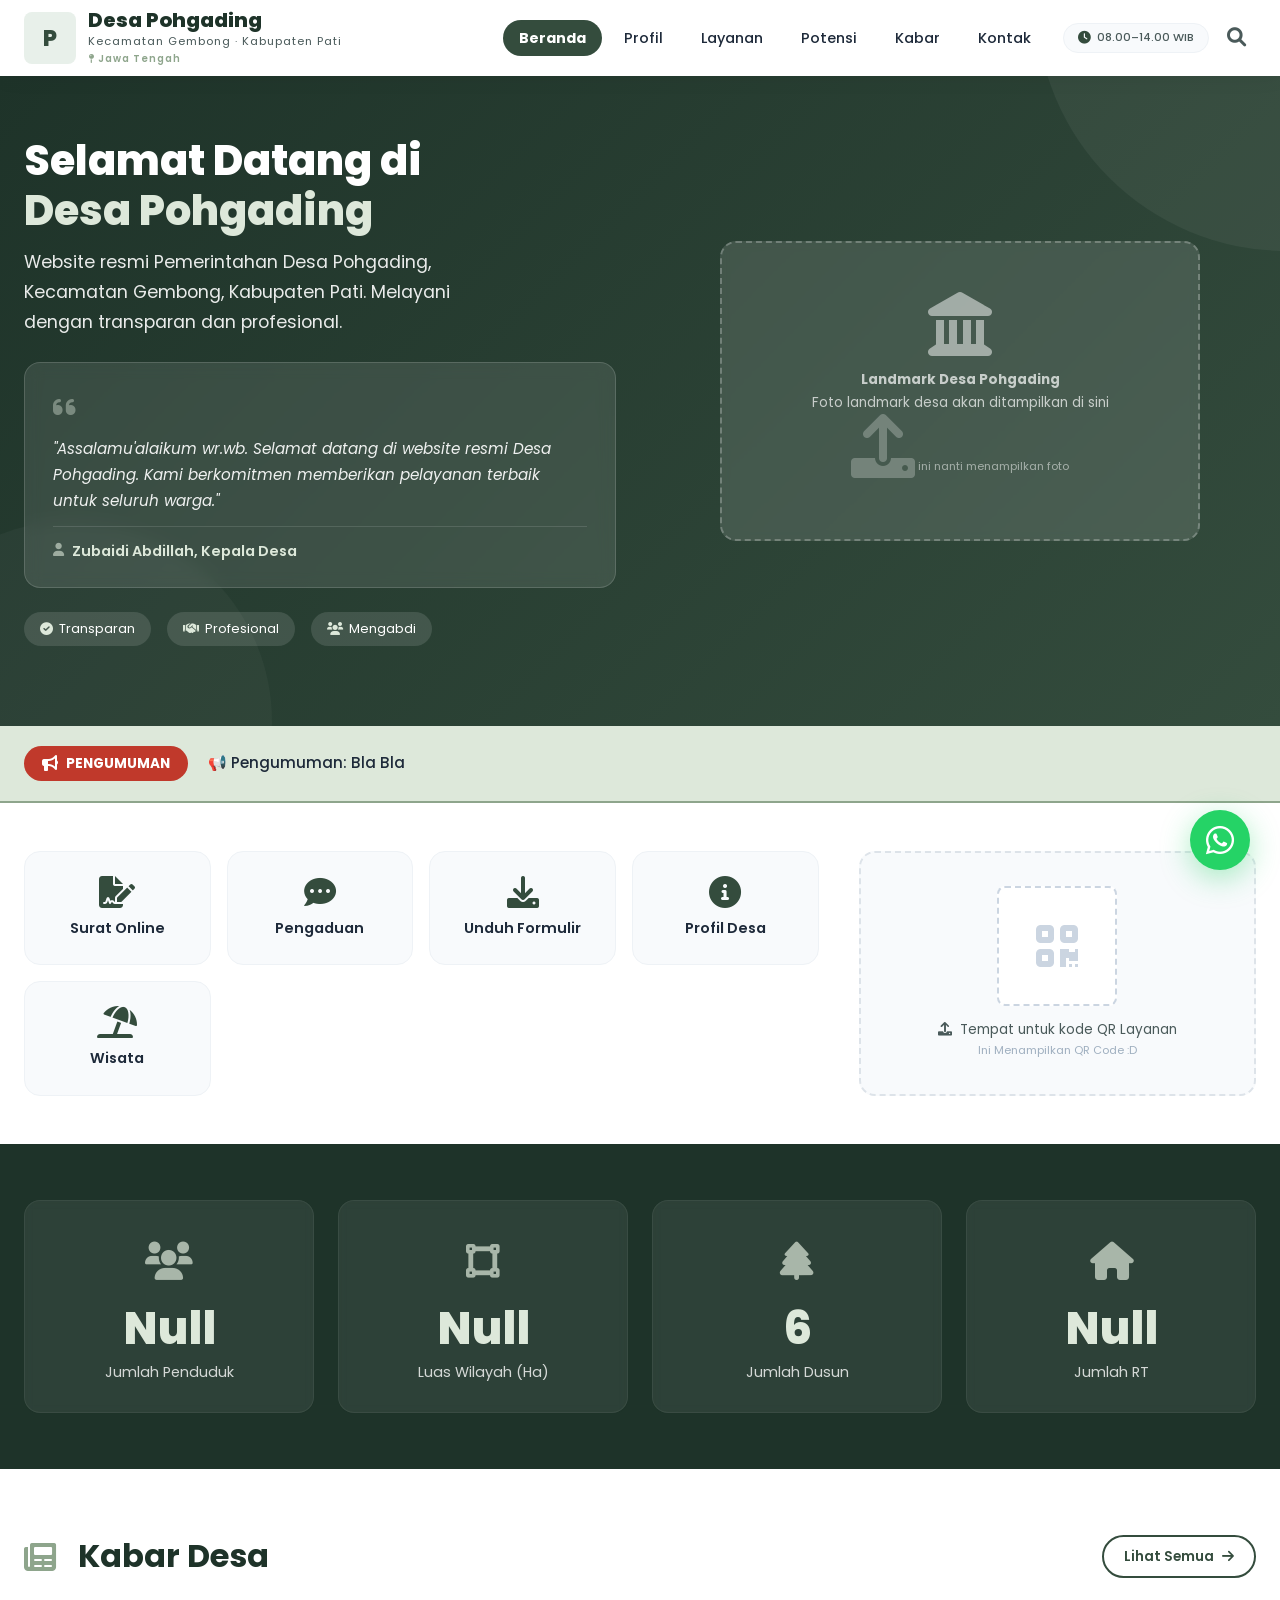
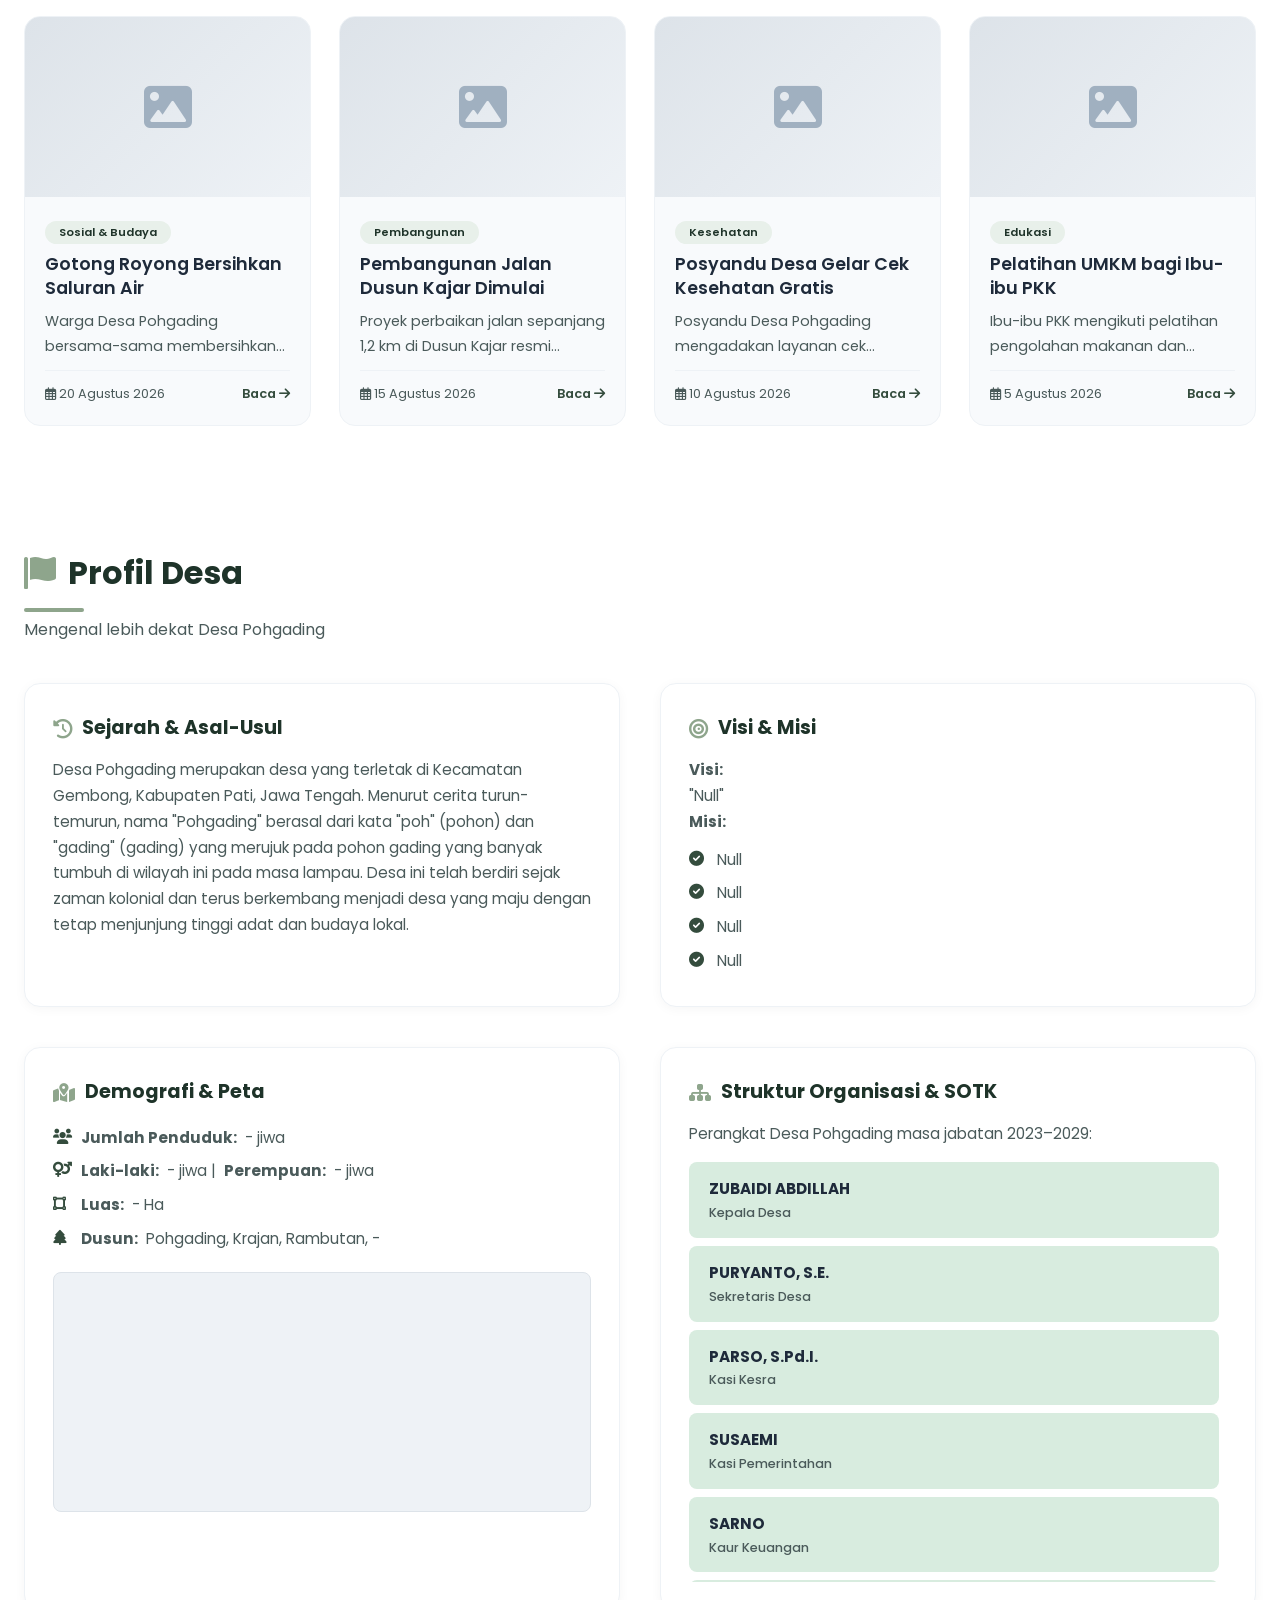
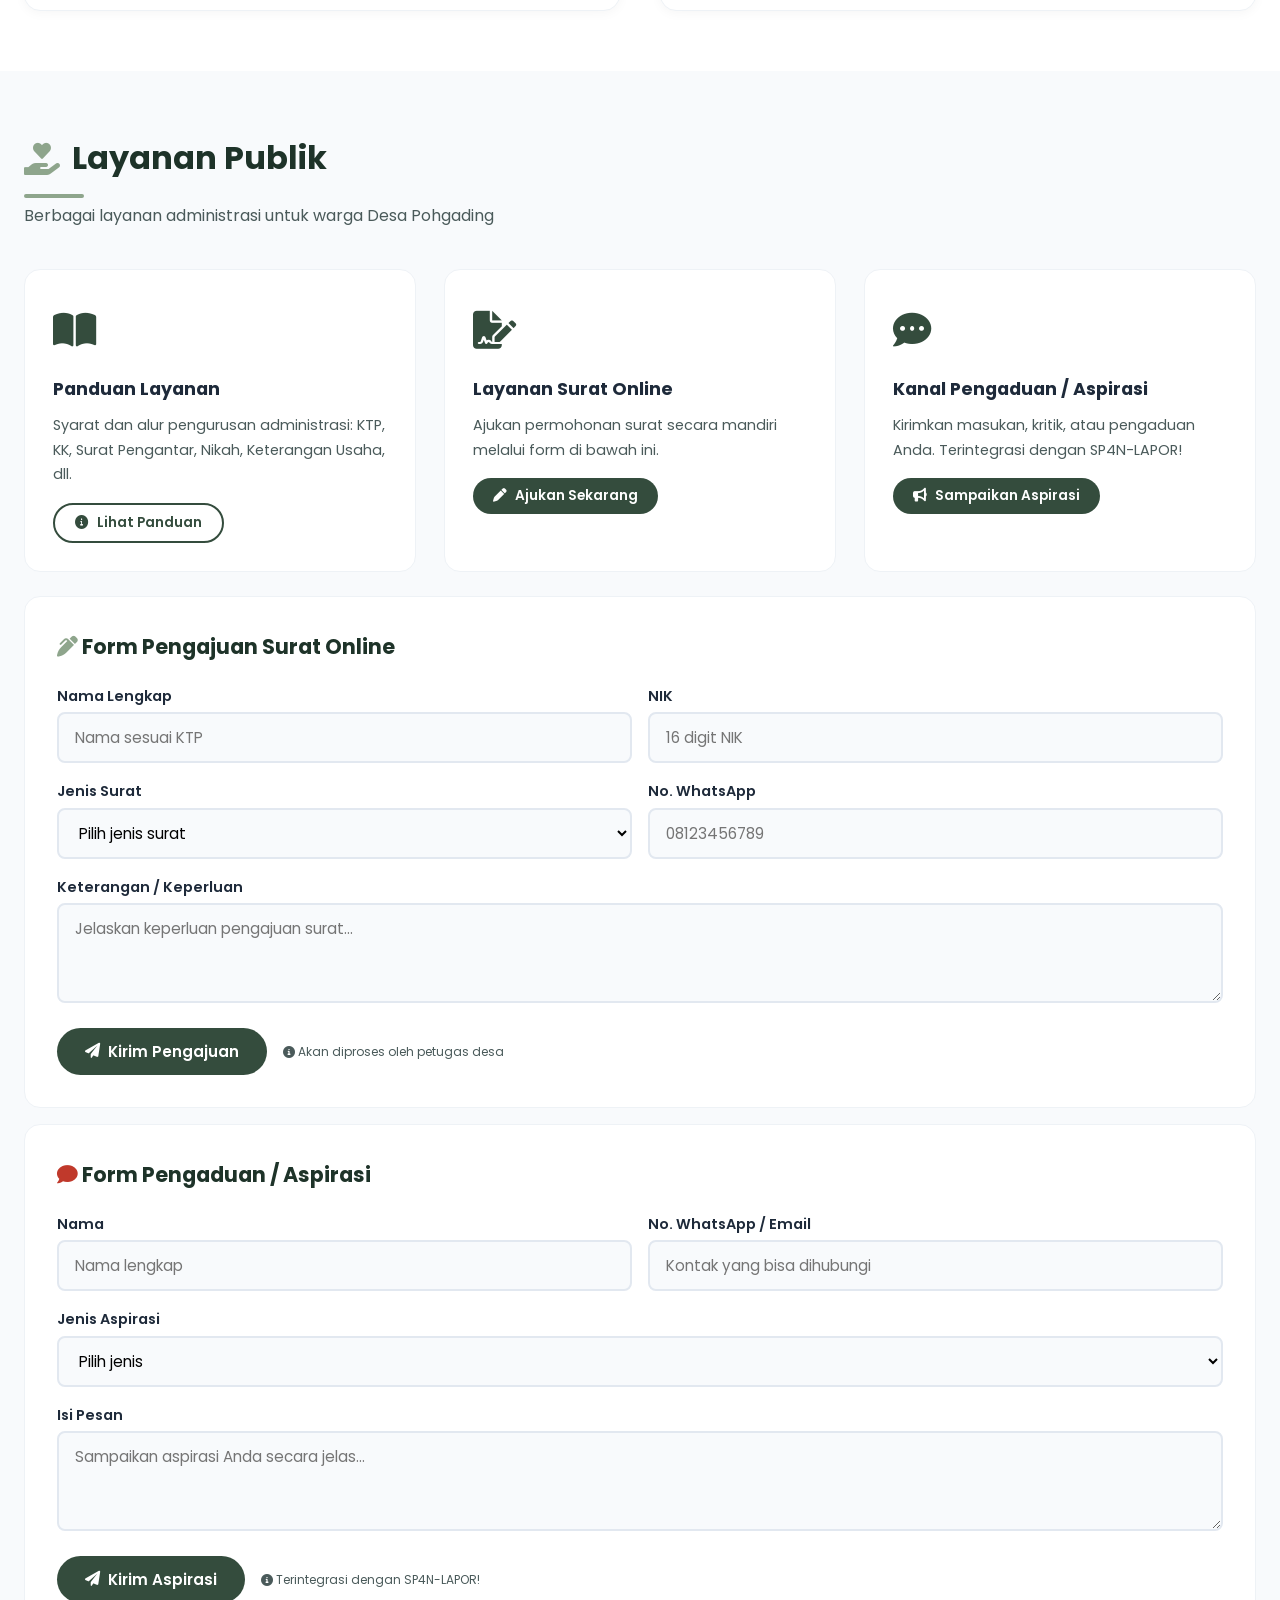
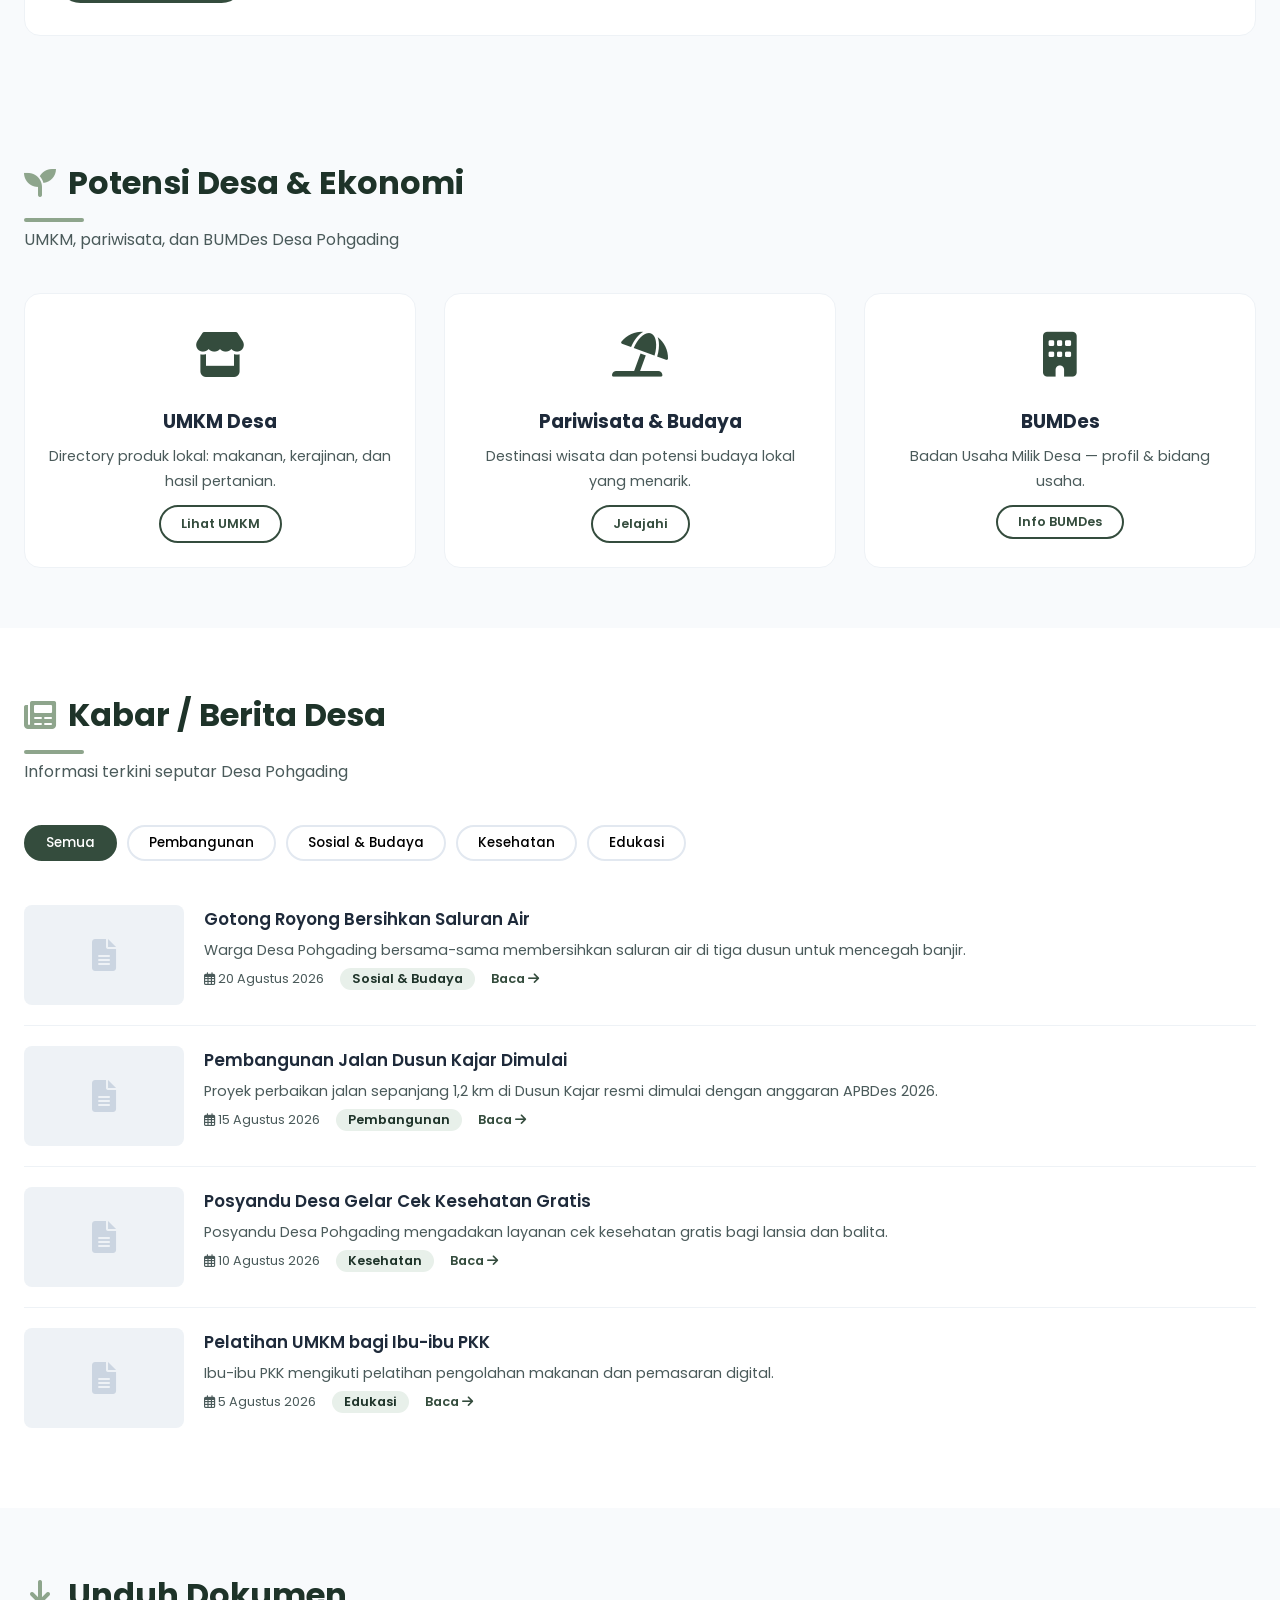
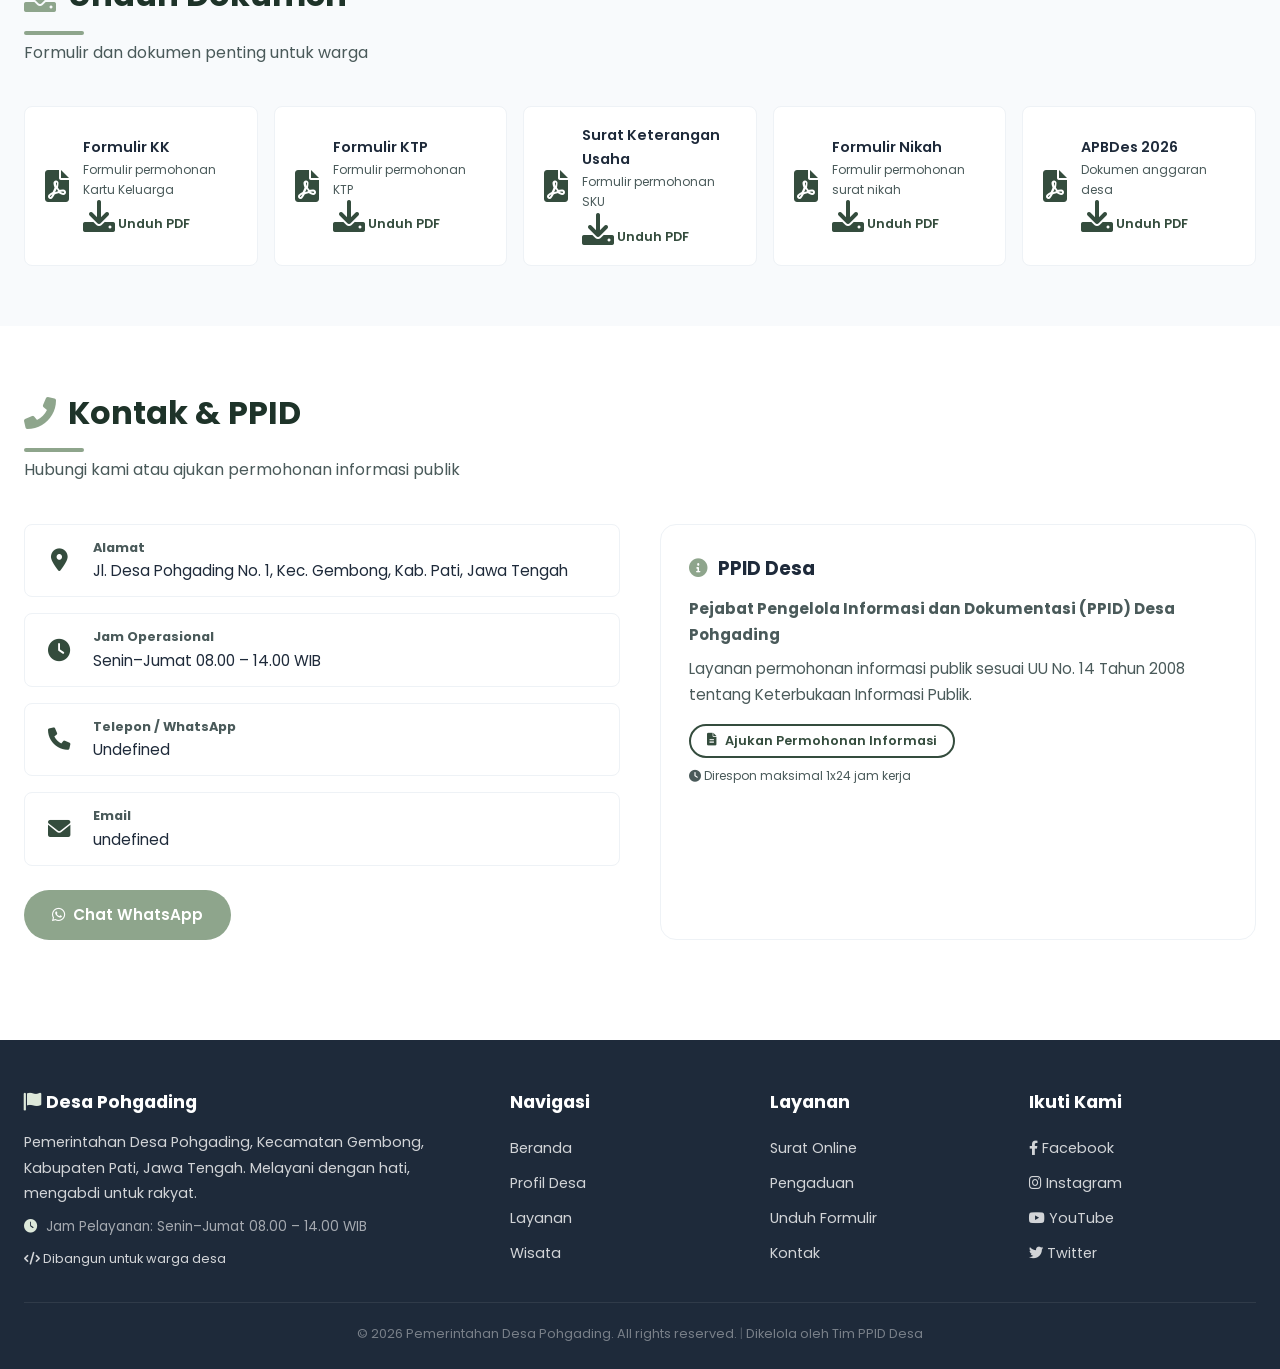
<file: index.html>
<!DOCTYPE html>
<html lang="id">
<head>
  <meta charset="UTF-8" />
  <meta name="viewport" content="width=device-width, initial-scale=1.0" />
  <title>Pemerintahan Desa Pohgading</title>

  <!-- Font Awesome 6 -->
  <link rel="stylesheet" href="https://cdnjs.cloudflare.com/ajax/libs/font-awesome/6.0.0-beta3/css/all.min.css" />
  <!-- Google Font: Poppins -->
  <link href="https://fonts.googleapis.com/css2?family=Poppins:wght@300;400;600;700;800&display=swap" rel="stylesheet" />
  <!-- CSS Eksternal -->
  <link rel="stylesheet" href="style.css" />
</head>
<body>
  <!-- ===== HEADER ===== -->
  <header class="header" id="header">
    <div class="container">
      <div class="logo">
        <div style="width:52px;height:52px;background:var(--primary-light);border-radius:8px;display:flex;align-items:center;justify-content:center;font-weight:800;font-size:1.4rem;color:var(--primary);">P</div>
        <div class="logo-text">
          <h1>Desa Pohgading</h1>
          <span>Kecamatan Gembong · Kabupaten Pati</span>
          <span class="kec"><i class="fas fa-map-pin"></i> Jawa Tengah</span>
        </div>
      </div>
      <nav class="nav">
        <ul id="navMenu">
          <li><a href="#home" class="active">Beranda</a></li>
          <li><a href="#profil">Profil</a></li>
          <li><a href="#layanan">Layanan</a></li>
          <!-- <li><a href="#transparansi">Transparansi</a></li> -->
          <li><a href="#potensi">Potensi</a></li>
          <li><a href="#kabar">Kabar</a></li>
          <li><a href="#kontak">Kontak</a></li>
        </ul>
        <div class="header-jam">
          <i class="fas fa-clock"></i>
          <span>08.00–14.00 WIB</span>
        </div>
        <button class="btn-search" id="btnSearch" aria-label="Cari"><i class="fas fa-search"></i></button>
        <button class="hamburger" id="hamburger" aria-label="Menu">
          <span></span><span></span><span></span>
        </button>
      </nav>
    </div>
  </header>

  <!-- ===== SEARCH OVERLAY ===== -->
  <div class="search-overlay" id="searchOverlay">
    <div class="box">
      <button class="close-search" id="closeSearch"><i class="fas fa-times"></i></button>
      <input type="text" id="searchInput" placeholder="Cari berita, layanan, atau informasi..." />
      <div class="search-results" id="searchResults"></div>
    </div>
  </div>

  <!-- ===== HERO ===== -->
  <section class="hero" id="home">
    <div class="container">
      <div class="hero-text">
        <h2>Selamat Datang di <br /><span>Desa Pohgading</span></h2>
        <p>Website resmi Pemerintahan Desa Pohgading, Kecamatan Gembong, Kabupaten Pati. Melayani dengan transparan dan profesional.</p>

        <div class="sambutan-card">
          <span class="quote-icon"><i class="fas fa-quote-left"></i></span>
          <div class="teks">
            "Assalamu'alaikum wr.wb. Selamat datang di website resmi Desa Pohgading. Kami berkomitmen memberikan pelayanan terbaik untuk seluruh warga."
          </div>
          <div class="author">
            <i class="fas fa-user"></i> Zubaidi Abdillah, Kepala Desa
          </div>
        </div>

        <div class="hero-badges">
          <span class="badge"><i class="fas fa-check-circle"></i> Transparan</span>
          <span class="badge"><i class="fas fa-handshake"></i> Profesional</span>
          <span class="badge"><i class="fas fa-users"></i> Mengabdi</span>
        </div>
      </div>
      <div class="hero-image">
        <div class="landmark-placeholder">
          <i class="fas fa-landmark"></i>
          <p><strong>Landmark Desa Pohgading</strong><br />Foto landmark desa akan ditampilkan di sini</p>
          <span style="font-size:0.7rem;opacity:0.5;"><i class="fas fa-upload"></i> ini nanti menampilkan foto</span>
        </div>
      </div>
    </div>
  </section>

  <!-- ===== PENGUMUMAN ===== -->
  <section class="pengumuman" id="pengumuman">
    <div class="container">
      <div class="label"><i class="fas fa-bullhorn"></i> PENGUMUMAN</div>
      <div class="teks">
        <span>📢 Pengumuman: Bla Bla</span>
      </div>
    </div>
  </section>

  <!-- ===== QUICK LINKS ===== -->
  <section class="quick-links">
    <div class="container">
      <div class="links">
        <a href="#surat-online"><i class="fas fa-file-signature"></i> Surat Online</a>
        <a href="#pengaduan"><i class="fas fa-comment-dots"></i> Pengaduan</a>
        <a href="#download"><i class="fas fa-download"></i> Unduh Formulir</a>
        <a href="#profil"><i class="fas fa-info-circle"></i> Profil Desa</a>
        <!-- <a href="#transparansi"><i class="fas fa-chart-pie"></i> APBDes</a> -->
        <a href="pariwisata.html"><i class="fas fa-umbrella-beach"></i> Wisata</a>
      </div>
      <div class="qr-box">
        <div class="qr-placeholder"><i class="fas fa-qrcode"></i></div>
        <p><i class="fas fa-upload"></i> Tempat untuk kode QR Layanan</p>
        <span style="font-size:0.7rem;color:#a0b0c0;">Ini Menampilkan QR Code :D</span>
      </div>
    </div>
  </section>

  <!-- ===== STATISTIK ===== -->
  <section class="statistik" id="statistik">
    <div class="container">
      <div class="stat-card">
        <span class="icon"><i class="fas fa-users"></i></span>
        <div class="angka">Null</div>
        <div class="label">Jumlah Penduduk</div>
      </div>
      <div class="stat-card">
        <span class="icon"><i class="fas fa-vector-square"></i></span>
        <div class="angka">Null</div>
        <div class="label">Luas Wilayah (Ha)</div>
      </div>
      <div class="stat-card">
        <span class="icon"><i class="fas fa-tree"></i></span>
        <div class="angka">6</div>
        <div class="label">Jumlah Dusun</div>
      </div>
      <div class="stat-card">
        <span class="icon"><i class="fas fa-home"></i></span>
        <div class="angka">Null</div>
        <div class="label">Jumlah RT</div>
      </div>
    </div>
  </section>

  <!-- ===== KABAR DESA (Beranda) ===== -->
  <section class="kabar-desa" id="kabar-desa">
    <div class="container">
      <div class="section-title">
        <h2><i class="fas fa-newspaper"></i> Kabar Desa</h2>
        <a href="#kabar" class="btn btn-outline" style="font-size:0.85rem;padding:8px 20px;">Lihat Semua <i class="fas fa-arrow-right"></i></a>
      </div>
      <div class="kabar-grid" id="kabarGrid">
        <!-- diisi JS -->
      </div>
    </div>
  </section>

  <!-- ===== PROFIL DESA ===== -->
  <section class="section" id="profil">
    <div class="container">
      <div class="section-title">
        <h2><i class="fas fa-flag"></i> Profil Desa</h2>
        <div class="line"></div>
        <p>Mengenal lebih dekat Desa Pohgading</p>
      </div>
      <div class="profil-grid">
        <div class="card">
          <h3><i class="fas fa-history"></i> Sejarah & Asal-Usul</h3>
          <p>Desa Pohgading merupakan desa yang terletak di Kecamatan Gembong, Kabupaten Pati, Jawa Tengah. Menurut cerita turun-temurun, nama "Pohgading" berasal dari kata "poh" (pohon) dan "gading" (gading) yang merujuk pada pohon gading yang banyak tumbuh di wilayah ini pada masa lampau. Desa ini telah berdiri sejak zaman kolonial dan terus berkembang menjadi desa yang maju dengan tetap menjunjung tinggi adat dan budaya lokal.</p>
        </div>
        <div class="card">
          <h3><i class="fas fa-bullseye"></i> Visi & Misi</h3>
          <p><strong>Visi:</strong></p>
          <p>"Null"</p>
          <p><strong>Misi:</strong></p>
          <ul>
            <li><i class="fas fa-check-circle"></i> Null</li>
            <li><i class="fas fa-check-circle"></i> Null</li>
            <li><i class="fas fa-check-circle"></i> Null</li>
            <li><i class="fas fa-check-circle"></i> Null</li>
          </ul>
        </div>
        <div class="card">
          <h3><i class="fas fa-map-marked-alt"></i> Demografi & Peta</h3>
          <ul>
            <li><i class="fas fa-users"></i> <strong>Jumlah Penduduk:</strong> - jiwa</li>
            <li><i class="fas fa-venus-mars"></i> <strong>Laki-laki:</strong> - jiwa | <strong>Perempuan:</strong> - jiwa</li>
            <li><i class="fas fa-vector-square"></i> <strong>Luas:</strong> - Ha</li>
            <li><i class="fas fa-tree"></i> <strong>Dusun:</strong> Pohgading, Krajan, Rambutan, -</li>
          </ul>
          <div class="map-container" id="mapContainer">
            <iframe
              src="https://www.google.com/maps/embed?pb=!1m18!1m12!1m3!1d3957.8!2d110.95!3d-6.75!2m3!1f0!2f0!3f0!3m2!1i1024!2i768!4f13.1!3m3!1m2!1s0x0%3A0x0!2zNsKwNDUnMDAuMCJTIDExMMKwNTcnMDAuMCJF!5e0!3m2!1sid!2sid!4v1700000000000"
              allowfullscreen=""
              loading="lazy"
              referrerpolicy="no-referrer-when-downgrade"
              title="Peta Desa Pohgading">
            </iframe>
          </div>
        </div>
        <div class="card">
          <h3><i class="fas fa-sitemap"></i> Struktur Organisasi & SOTK</h3>
          <p style="margin-bottom:16px;">Perangkat Desa Pohgading masa jabatan 2023–2029:</p>
          <div class="struktur-wrap">
            <div class="struktur-list" id="strukturList">
              <!-- diisi JS -->
            </div>
          </div>
        </div>
      </div>
    </div>
  </section>

  <!-- ===== LAYANAN PUBLIK ===== -->
  <section class="section section-alt" id="layanan">
    <div class="container">
      <div class="section-title">
        <h2><i class="fas fa-hand-holding-heart"></i> Layanan Publik</h2>
        <div class="line"></div>
        <p>Berbagai layanan administrasi untuk warga Desa Pohgading</p>
      </div>

      <div class="layanan-grid">
        <div class="layanan-card">
          <div class="icon"><i class="fas fa-book-open"></i></div>
          <h3>Panduan Layanan</h3>
          <p>Syarat dan alur pengurusan administrasi: KTP, KK, Surat Pengantar, Nikah, Keterangan Usaha, dll.</p>
          <button class="btn btn-outline btn-sm" onclick="alert('Panduan layanan akan segera ditampilkan. Hubungi kantor desa untuk info lengkap.')"><i class="fas fa-info-circle"></i> Lihat Panduan</button>
        </div>
        <div class="layanan-card" id="surat-online">
          <div class="icon"><i class="fas fa-file-signature"></i></div>
          <h3>Layanan Surat Online</h3>
          <p>Ajukan permohonan surat secara mandiri melalui form di bawah ini.</p>
          <button class="btn btn-primary btn-sm" onclick="document.getElementById('suratForm').scrollIntoView({behavior:'smooth'})"><i class="fas fa-pen"></i> Ajukan Sekarang</button>
        </div>
        <div class="layanan-card" id="pengaduan">
          <div class="icon"><i class="fas fa-comment-dots"></i></div>
          <h3>Kanal Pengaduan / Aspirasi</h3>
          <p>Kirimkan masukan, kritik, atau pengaduan Anda. Terintegrasi dengan SP4N-LAPOR!</p>
          <button class="btn btn-red btn-sm" onclick="document.getElementById('pengaduanForm').scrollIntoView({behavior:'smooth'})"><i class="fas fa-bullhorn"></i> Sampaikan Aspirasi</button>
        </div>
      </div>

      <!-- Form Surat Online -->
      <div class="form-surat" id="suratForm">
        <h3><i class="fas fa-pen-alt" style="color:var(--secondary);"></i> Form Pengajuan Surat Online</h3>
        <form id="formSurat" onsubmit="return submitSurat(event)">
          <div class="form-row">
            <div class="form-group">
              <label>Nama Lengkap</label>
              <input type="text" placeholder="Nama sesuai KTP" required />
            </div>
            <div class="form-group">
              <label>NIK</label>
              <input type="text" placeholder="16 digit NIK" required />
            </div>
          </div>
          <div class="form-row">
            <div class="form-group">
              <label>Jenis Surat</label>
              <select required>
                <option value="">Pilih jenis surat</option>
                <option>Surat Keterangan Domisili</option>
                <option>Surat Keterangan Usaha</option>
                <option>Surat Pengantar KTP</option>
                <option>Surat Pengantar KK</option>
                <option>Surat Keterangan Nikah</option>
                <option>Surat Keterangan Pindah</option>
                <option>Lainnya</option>
              </select>
            </div>
            <div class="form-group">
              <label>No. WhatsApp</label>
              <input type="text" placeholder="08123456789" required />
            </div>
          </div>
          <div class="form-group">
            <label>Keterangan / Keperluan</label>
            <textarea placeholder="Jelaskan keperluan pengajuan surat..." required></textarea>
          </div>
          <button type="submit" class="btn"><i class="fas fa-paper-plane"></i> Kirim Pengajuan</button>
          <span style="font-size:0.75rem;color:var(--gray);margin-left:12px;"><i class="fas fa-info-circle"></i> Akan diproses oleh petugas desa</span>
        </form>
      </div>

      <!-- Form Pengaduan -->
      <div class="form-surat" id="pengaduanForm" style="margin-top:16px;">
        <h3><i class="fas fa-comment" style="color:var(--red);"></i> Form Pengaduan / Aspirasi</h3>
        <form id="formPengaduan" onsubmit="return submitPengaduan(event)">
          <div class="form-row">
            <div class="form-group">
              <label>Nama</label>
              <input type="text" placeholder="Nama lengkap" required />
            </div>
            <div class="form-group">
              <label>No. WhatsApp / Email</label>
              <input type="text" placeholder="Kontak yang bisa dihubungi" required />
            </div>
          </div>
          <div class="form-group">
            <label>Jenis Aspirasi</label>
            <select required>
              <option value="">Pilih jenis</option>
              <option>Pengaduan</option>
              <option>Kritik / Saran</option>
              <option>Permohonan Informasi</option>
              <option>Laporan</option>
              <option>Lainnya</option>
            </select>
          </div>
          <div class="form-group">
            <label>Isi Pesan</label>
            <textarea placeholder="Sampaikan aspirasi Anda secara jelas..." required></textarea>
          </div>
          <button type="submit" class="btn btn-red"><i class="fas fa-paper-plane"></i> Kirim Aspirasi</button>
          <span style="font-size:0.75rem;color:var(--gray);margin-left:12px;"><i class="fas fa-info-circle"></i> Terintegrasi dengan SP4N-LAPOR!</span>
        </form>
      </div>
    </div>
  </section>

  <!-- ===== POTENSI DESA & EKONOMI ===== -->
  <section class="section section-alt" id="potensi">
    <div class="container">
      <div class="section-title">
        <h2><i class="fas fa-seedling"></i> Potensi Desa & Ekonomi</h2>
        <div class="line"></div>
        <p>UMKM, pariwisata, dan BUMDes Desa Pohgading</p>
      </div>
      <div class="potensi-grid">
        <div class="potensi-card">
          <div class="icon"><i class="fas fa-store"></i></div>
          <h3>UMKM Desa</h3>
          <p>Directory produk lokal: makanan, kerajinan, dan hasil pertanian.</p>
          <a href="umkm.html" class="btn btn-outline btn-sm">Lihat UMKM</a>
        </div>
        <div class="potensi-card">
          <div class="icon"><i class="fas fa-umbrella-beach"></i></div>
          <h3>Pariwisata & Budaya</h3>
          <p>Destinasi wisata dan potensi budaya lokal yang menarik.</p>
          <a href="pariwisata.html" class="btn btn-outline btn-sm">Jelajahi</a>
        </div>
        <div class="potensi-card">
          <div class="icon"><i class="fas fa-building"></i></div>
          <h3>BUMDes</h3>
          <p>Badan Usaha Milik Desa — profil & bidang usaha.</p>
          <button class="btn btn-outline btn-sm" onclick="alert('Profil BUMDes sedang disusun.')">Info BUMDes</button>
        </div>
      </div>
    </div>
  </section>

  <!-- ===== KABAR / BERITA DESA (Halaman penuh) ===== -->
  <section class="section" id="kabar">
    <div class="container">
      <div class="section-title">
        <h2><i class="fas fa-newspaper"></i> Kabar / Berita Desa</h2>
        <div class="line"></div>
        <p>Informasi terkini seputar Desa Pohgading</p>
      </div>
      <div class="berita-kategori" id="beritaKategori">
        <button class="filter-btn active" data-filter="all">Semua</button>
        <button class="filter-btn" data-filter="pembangunan">Pembangunan</button>
        <button class="filter-btn" data-filter="sosial">Sosial & Budaya</button>
        <button class="filter-btn" data-filter="kesehatan">Kesehatan</button>
        <button class="filter-btn" data-filter="edukasi">Edukasi</button>
      </div>
      <div class="berita-list" id="beritaList">
        <!-- diisi JS -->
      </div>
    </div>
  </section>

  <!-- ===== DOWNLOAD ===== -->
  <section class="section section-alt" id="download">
    <div class="container">
      <div class="section-title">
        <h2><i class="fas fa-download"></i> Unduh Dokumen</h2>
        <div class="line"></div>
        <p>Formulir dan dokumen penting untuk warga</p>
      </div>
      <div class="download-grid">
        <div class="download-item">
          <i class="fas fa-file-pdf"></i>
          <div class="info">
            <h4>Formulir KK</h4>
            <p>Formulir permohonan Kartu Keluarga</p>
            <a href="#" onclick="alert('Unduh formulir KK')"><i class="fas fa-download"></i> Unduh PDF</a>
          </div>
        </div>
        <div class="download-item">
          <i class="fas fa-file-pdf"></i>
          <div class="info">
            <h4>Formulir KTP</h4>
            <p>Formulir permohonan KTP</p>
            <a href="#" onclick="alert('Unduh formulir KTP')"><i class="fas fa-download"></i> Unduh PDF</a>
          </div>
        </div>
        <div class="download-item">
          <i class="fas fa-file-pdf"></i>
          <div class="info">
            <h4>Surat Keterangan Usaha</h4>
            <p>Formulir permohonan SKU</p>
            <a href="#" onclick="alert('Unduh formulir SKU')"><i class="fas fa-download"></i> Unduh PDF</a>
          </div>
        </div>
        <div class="download-item">
          <i class="fas fa-file-pdf"></i>
          <div class="info">
            <h4>Formulir Nikah</h4>
            <p>Formulir permohonan surat nikah</p>
            <a href="#" onclick="alert('Unduh formulir nikah')"><i class="fas fa-download"></i> Unduh PDF</a>
          </div>
        </div>
        <div class="download-item">
          <i class="fas fa-file-pdf"></i>
          <div class="info">
            <h4>APBDes 2026</h4>
            <p>Dokumen anggaran desa</p>
            <a href="#" onclick="alert('Unduh APBDes 2026')"><i class="fas fa-download"></i> Unduh PDF</a>
          </div>
        </div>
      </div>
    </div>
  </section>

  <!-- ===== KONTAK & PPID ===== -->
  <section class="section" id="kontak">
    <div class="container">
      <div class="section-title">
        <h2><i class="fas fa-phone-alt"></i> Kontak & PPID</h2>
        <div class="line"></div>
        <p>Hubungi kami atau ajukan permohonan informasi publik</p>
      </div>
      <div class="kontak-grid">
        <div class="kontak-info">
          <div class="item">
            <i class="fas fa-map-marker-alt"></i>
            <div class="detail"><strong>Alamat</strong> Jl. Desa Pohgading No. 1, Kec. Gembong, Kab. Pati, Jawa Tengah</div>
          </div>
          <div class="item">
            <i class="fas fa-clock"></i>
            <div class="detail"><strong>Jam Operasional</strong> Senin–Jumat 08.00 – 14.00 WIB</div>
          </div>
          <div class="item">
            <i class="fas fa-phone"></i>
            <div class="detail"><strong>Telepon / WhatsApp</strong> Undefined</div>
          </div>
          <div class="item">
            <i class="fas fa-envelope"></i>
            <div class="detail"><strong>Email</strong> undefined</div>
          </div>
          <div style="margin-top:8px;">
            <a href="https://wa.me/" target="_blank" class="btn btn-secondary"><i class="fab fa-whatsapp"></i> Chat WhatsApp</a>
          </div>
        </div>
        <div class="ppid-box">
          <h3><i class="fas fa-info-circle"></i> PPID Desa</h3>
          <p><strong>Pejabat Pengelola Informasi dan Dokumentasi (PPID) Desa Pohgading</strong></p>
          <p style="margin-top:8px;">Layanan permohonan informasi publik sesuai UU No. 14 Tahun 2008 tentang Keterbukaan Informasi Publik.</p>
          <button class="btn btn-outline btn-sm" onclick="alert('Form permohonan informasi publik akan segera tersedia.')"><i class="fas fa-file-alt"></i> Ajukan Permohonan Informasi</button>
          <p style="font-size:0.75rem;color:var(--gray);margin-top:8px;"><i class="fas fa-clock"></i> Direspon maksimal 1x24 jam kerja</p>
        </div>
      </div>
    </div>
  </section>

  <!-- ===== FOOTER ===== -->
  <footer class="footer">
    <div class="container">
      <div>
        <h4><i class="fas fa-flag" style="color:var(--secondary-light);"></i> Desa Pohgading</h4>
        <p>Pemerintahan Desa Pohgading, Kecamatan Gembong, Kabupaten Pati, Jawa Tengah. Melayani dengan hati, mengabdi untuk rakyat.</p>
        <div class="jam-footer">
          <i class="fas fa-clock"></i>
          <span>Jam Pelayanan: Senin–Jumat 08.00 – 14.00 WIB</span>
        </div>
        <p style="margin-top:8px;font-size:0.8rem;"><i class="fas fa-code"></i> Dibangun untuk warga desa</p>
      </div>
      <div>
        <h4>Navigasi</h4>
        <ul>
          <li><a href="#home">Beranda</a></li>
          <li><a href="#profil">Profil Desa</a></li>
          <li><a href="#layanan">Layanan</a></li>
          <!-- <li><a href="#transparansi">Transparansi</a></li> -->
          <li><a href="pariwisata.html">Wisata</a></li>
        </ul>
      </div>
      <div>
        <h4>Layanan</h4>
        <ul>
          <li><a href="#surat-online">Surat Online</a></li>
          <li><a href="#pengaduan">Pengaduan</a></li>
          <li><a href="#download">Unduh Formulir</a></li>
          <li><a href="#kontak">Kontak</a></li>
        </ul>
      </div>
      <div>
        <h4>Ikuti Kami</h4>
        <ul>
          <li><a href="#"><i class="fab fa-facebook-f"></i> Facebook</a></li>
          <li><a href="#"><i class="fab fa-instagram"></i> Instagram</a></li>
          <li><a href="#"><i class="fab fa-youtube"></i> YouTube</a></li>
          <li><a href="#"><i class="fab fa-twitter"></i> Twitter</a></li>
        </ul>
      </div>
      <div class="bottom">
        &copy; 2026 Pemerintahan Desa Pohgading. All rights reserved. <span style="opacity:0.5;">|</span> Dikelola oleh Tim PPID Desa
      </div>
    </div>
  </footer>

  <!-- ===== WHATSAPP FLOAT ===== -->
  <a href="https://wa.me/" target="_blank" class="wa-float" aria-label="Chat WhatsApp">
    <i class="fab fa-whatsapp"></i>
    <span class="tooltip">Chat Pelayanan</span>
  </a>

  <!-- ===== JAVASCRIPT ===== -->
  <script>
    // ===== DATA =====
    const perangkatDesa = [
      { nama: "ZUBAIDI ABDILLAH", jabatan: "Kepala Desa" },
      { nama: "PURYANTO, S.E.", jabatan: "Sekretaris Desa" },
      { nama: "PARSO, S.Pd.I.", jabatan: "Kasi Kesra" },
      { nama: "SUSAEMI", jabatan: "Kasi Pemerintahan" },
      { nama: "SARNO", jabatan: "Kaur Keuangan" },
      { nama: "ENY HERAWATI, S.Pd.", jabatan: "PDL" },
      { nama: "DARYANTO", jabatan: "PDL" },
      { nama: "SRI MURWATI, S.Pd.", jabatan: "PDL" },
      { nama: "DARMANTO", jabatan: "PDL" },
      { nama: "NGATMIN", jabatan: "Kadus" },
      { nama: "MUHAMMAD SYAIFUDDIN", jabatan: "Kadus" }
    ];

    const beritaData = [{
      id: 1,
      judul: "Gotong Royong Bersihkan Saluran Air",
      kategori: "sosial",
      tanggal: "20 Agustus 2026",
      deskripsi: "Warga Desa Pohgading bersama-sama membersihkan saluran air di tiga dusun untuk mencegah banjir.",
      tag: "Sosial & Budaya"
    }, {
      id: 2,
      judul: "Pembangunan Jalan Dusun Kajar Dimulai",
      kategori: "pembangunan",
      tanggal: "15 Agustus 2026",
      deskripsi: "Proyek perbaikan jalan sepanjang 1,2 km di Dusun Kajar resmi dimulai dengan anggaran APBDes 2026.",
      tag: "Pembangunan"
    }, {
      id: 3,
      judul: "Posyandu Desa Gelar Cek Kesehatan Gratis",
      kategori: "kesehatan",
      tanggal: "10 Agustus 2026",
      deskripsi: "Posyandu Desa Pohgading mengadakan layanan cek kesehatan gratis bagi lansia dan balita.",
      tag: "Kesehatan"
    }, {
      id: 4,
      judul: "Pelatihan UMKM bagi Ibu-ibu PKK",
      kategori: "edukasi",
      tanggal: "5 Agustus 2026",
      deskripsi: "Ibu-ibu PKK mengikuti pelatihan pengolahan makanan dan pemasaran digital.",
      tag: "Edukasi"
    }];

    // ===== RENDER STRUKTUR =====
    function renderStruktur() {
      const container = document.getElementById('strukturList');
      if (!container) return;
      container.innerHTML = perangkatDesa.map(p => `
        <div class="struktur-item">
          <div class="info">
            <div class="nama">${p.nama}</div>
            <div class="jabatan">${p.jabatan}</div>
          </div>
        </div>
      `).join('');
    }
    renderStruktur();

    // ===== RENDER KABAR (Beranda) =====
    function renderKabarBeranda() {
      const grid = document.getElementById('kabarGrid');
      if (!grid) return;
      const latest = beritaData.slice(0, 4);
      grid.innerHTML = latest.map(b => `
        <div class="kabar-card">
          <div class="img-placeholder"><i class="fas fa-image"></i></div>
          <div class="body">
            <span class="tag">${b.tag || 'Umum'}</span>
            <h3>${b.judul}</h3>
            <p>${b.deskripsi}</p>
            <div class="meta">
              <span><i class="far fa-calendar-alt"></i> ${b.tanggal}</span>
              <a href="#" onclick="alert('Baca selengkapnya: ${b.judul}')">Baca <i class="fas fa-arrow-right"></i></a>
            </div>
          </div>
        </div>
      `).join('');
    }
    renderKabarBeranda();

    // ===== RENDER BERITA (halaman penuh) =====
    function renderBerita(filter = 'all') {
      const list = document.getElementById('beritaList');
      if (!list) return;
      let filtered = filter === 'all' ? beritaData : beritaData.filter(b => b.kategori === filter);
      if (filtered.length === 0) {
        list.innerHTML =
          `<div style="text-align:center;padding:40px;color:var(--gray);"><i class="fas fa-inbox" style="font-size:2rem;display:block;margin-bottom:12px;"></i> Belum ada berita untuk kategori ini.</div>`;
        return;
      }
      list.innerHTML = filtered.map(b => `
        <div class="berita-item" data-kategori="${b.kategori}">
          <div class="thumb"><i class="fas fa-file-alt"></i></div>
          <div class="info">
            <h4>${b.judul}</h4>
            <p>${b.deskripsi}</p>
            <div class="meta">
              <span><i class="far fa-calendar-alt"></i> ${b.tanggal}</span>
              <span class="tag">${b.tag || 'Umum'}</span>
              <span><a href="#" onclick="alert('Baca selengkapnya: ${b.judul}')" style="color:var(--primary);font-weight:600;">Baca <i class="fas fa-arrow-right"></i></a></span>
            </div>
          </div>
        </div>
      `).join('');
    }
    renderBerita('all');

    // ===== FILTER BERITA =====
    document.querySelectorAll('.filter-btn').forEach(btn => {
      btn.addEventListener('click', function() {
        document.querySelectorAll('.filter-btn').forEach(b => b.classList.remove('active'));
        this.classList.add('active');
        renderBerita(this.dataset.filter);
      });
    });

    // ===== NAVIGASI MOBILE =====
    const hamburger = document.getElementById('hamburger');
    const navMenu = document.getElementById('navMenu');
    hamburger.addEventListener('click', function() {
      this.classList.toggle('active');
      navMenu.classList.toggle('open');
    });

    // ===== SCROLL OFFSET untuk navigasi =====
    document.querySelectorAll('#navMenu a').forEach(link => {
      link.addEventListener('click', function(e) {
        if (this.getAttribute('href').startsWith('#')) {
          e.preventDefault();
          const targetId = this.getAttribute('href');
          const targetElement = document.querySelector(targetId);
          if (targetElement) {
            const headerHeight = document.querySelector('.header').offsetHeight;
            const targetPosition = targetElement.getBoundingClientRect().top + window.pageYOffset - headerHeight - 20;
            window.scrollTo({
              top: targetPosition,
              behavior: 'smooth'
            });
            document.querySelectorAll('#navMenu a').forEach(a => a.classList.remove('active'));
            this.classList.add('active');
            navMenu.classList.remove('open');
            hamburger.classList.remove('active');
          }
        }
      });
    });

    // ===== SEARCH =====
    const btnSearch = document.getElementById('btnSearch');
    const searchOverlay = document.getElementById('searchOverlay');
    const closeSearch = document.getElementById('closeSearch');
    const searchInput = document.getElementById('searchInput');
    const searchResults = document.getElementById('searchResults');

    btnSearch.addEventListener('click', () => {
      searchOverlay.classList.add('open');
      searchInput.focus();
      searchResults.innerHTML = '';
    });
    closeSearch.addEventListener('click', () => {
      searchOverlay.classList.remove('open');
    });
    searchOverlay.addEventListener('click', (e) => {
      if (e.target === searchOverlay) searchOverlay.classList.remove('open');
    });

    searchInput.addEventListener('input', function() {
      const q = this.value.toLowerCase().trim();
      if (q.length < 2) { searchResults.innerHTML = ''; return; }
      const results = beritaData.filter(b =>
        b.judul.toLowerCase().includes(q) ||
        b.deskripsi.toLowerCase().includes(q) ||
        b.tag.toLowerCase().includes(q)
      );
      if (results.length === 0) {
        searchResults.innerHTML =
          `<div style="padding:16px;color:var(--gray);"><i class="fas fa-search"></i> Tidak ada hasil untuk "${q}"</div>`;
        return;
      }
      searchResults.innerHTML = results.map(b => `
        <div class="item" onclick="alert('${b.judul} - ${b.deskripsi}')">
          <h4>${b.judul}</h4>
          <p>${b.deskripsi.substring(0, 80)}${b.deskripsi.length > 80 ? '...' : ''}</p>
        </div>
      `).join('');
    });

    // ===== SUBMIT SURAT =====
    function submitSurat(e) {
      e.preventDefault();
      const form = e.target;
      const nama = form.querySelector('input[placeholder="Nama sesuai KTP"]')?.value || '';
      if (!nama) { alert('Harap isi nama lengkap.'); return false; }
      alert('Pengajuan surat berhasil dikirim! Silakan tunggu konfirmasi dari petugas.');
      form.reset();
      return false;
    }

    // ===== SUBMIT PENGADUAN =====
    function submitPengaduan(e) {
      e.preventDefault();
      const form = e.target;
      const nama = form.querySelector('input[placeholder="Nama lengkap"]')?.value || '';
      if (!nama) { alert('Harap isi nama.'); return false; }
      alert('Aspirasi Anda telah diterima dan akan segera ditindaklanjuti.');
      form.reset();
      return false;
    }

    // ===== SCROLL SPY untuk active nav =====
    const sections = document.querySelectorAll('section[id]');
    const navLinks = document.querySelectorAll('#navMenu a');

    window.addEventListener('scroll', () => {
      let current = '';
      const headerHeight = document.querySelector('.header').offsetHeight;
      sections.forEach(section => {
        const top = section.offsetTop - headerHeight - 30;
        if (window.scrollY >= top) {
          current = section.getAttribute('id');
        }
      });
      navLinks.forEach(link => {
        link.classList.remove('active');
        if (link.getAttribute('href') === `#${current}`) {
          link.classList.add('active');
        }
      });
      if (window.scrollY < 100) {
        navLinks.forEach(l => l.classList.remove('active'));
        document.querySelector('#navMenu a[href="#home"]')?.classList.add('active');
      }
    });

    // ===== KEYBOARD SHORTCUT: Ctrl+K / Cmd+K untuk search =====
    document.addEventListener('keydown', (e) => {
      if ((e.ctrlKey || e.metaKey) && e.key === 'k') {
        e.preventDefault();
        btnSearch.click();
      }
      if (e.key === 'Escape') {
        if (searchOverlay.classList.contains('open')) {
          searchOverlay.classList.remove('open');
        }
      }
    });

    console.log('🚀 Website Desa Pohgading siap! (tanpa fitur edit)');
  </script>
</body>
</html>
</file>
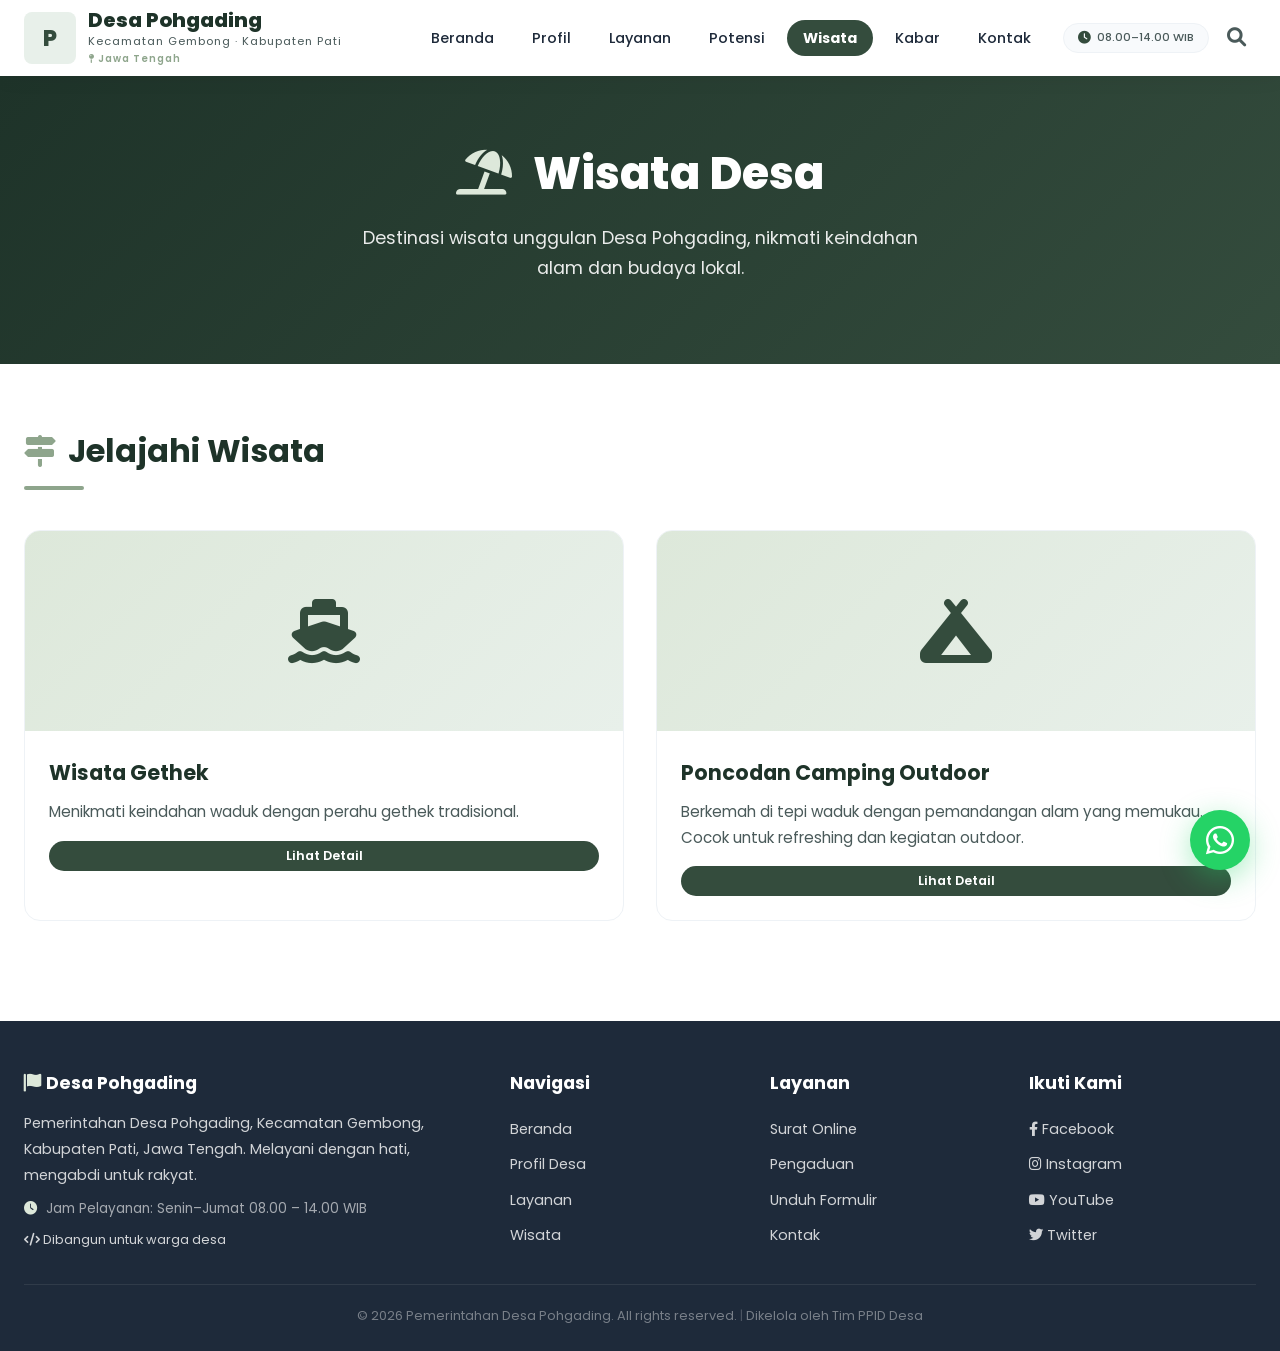
<file: pariwisata.html>
<!DOCTYPE html>
<html lang="id">
<head>
  <meta charset="UTF-8" />
  <meta name="viewport" content="width=device-width, initial-scale=1.0" />
  <title>Wisata Desa Pohgading</title>

  <!-- Font Awesome 6 -->
  <link rel="stylesheet" href="https://cdnjs.cloudflare.com/ajax/libs/font-awesome/6.0.0-beta3/css/all.min.css" />
  <!-- Google Font: Poppins -->
  <link href="https://fonts.googleapis.com/css2?family=Poppins:wght@300;400;600;700;800&display=swap" rel="stylesheet" />
  <!-- CSS Eksternal -->
  <link rel="stylesheet" href="style.css" />
</head>
<body>
  <!-- ===== HEADER ===== -->
  <header class="header" id="header">
    <div class="container">
      <div class="logo">
        <div style="width:52px;height:52px;background:var(--primary-light);border-radius:8px;display:flex;align-items:center;justify-content:center;font-weight:800;font-size:1.4rem;color:var(--primary);">P</div>
        <div class="logo-text">
          <h1>Desa Pohgading</h1>
          <span>Kecamatan Gembong · Kabupaten Pati</span>
          <span class="kec"><i class="fas fa-map-pin"></i> Jawa Tengah</span>
        </div>
      </div>
      <nav class="nav">
        <ul id="navMenu">
          <li><a href="index.html">Beranda</a></li>
          <li><a href="index.html#profil">Profil</a></li>
          <li><a href="index.html#layanan">Layanan</a></li>
          <!-- <li><a href="index.html#transparansi">Transparansi</a></li> -->
          <li><a href="index.html#potensi">Potensi</a></li>
          <li><a href="pariwisata.html" class="active">Wisata</a></li>
          <li><a href="index.html#kabar">Kabar</a></li>
          <li><a href="index.html#kontak">Kontak</a></li>
        </ul>
        <div class="header-jam">
          <i class="fas fa-clock"></i>
          <span>08.00–14.00 WIB</span>
        </div>
        <button class="btn-search" id="btnSearch" aria-label="Cari"><i class="fas fa-search"></i></button>
        <button class="hamburger" id="hamburger" aria-label="Menu">
          <span></span><span></span><span></span>
        </button>
      </nav>
    </div>
  </header>

  <!-- ===== SEARCH OVERLAY ===== -->
  <div class="search-overlay" id="searchOverlay">
    <div class="box">
      <button class="close-search" id="closeSearch"><i class="fas fa-times"></i></button>
      <input type="text" id="searchInput" placeholder="Cari wisata..." />
      <div class="search-results" id="searchResults"></div>
    </div>
  </div>

  <!-- ===== HERO WISATA ===== -->
  <section class="hero-wisata">
    <div class="container">
      <h1><i class="fas fa-umbrella-beach"></i> Wisata Desa</h1>
      <p>Destinasi wisata unggulan Desa Pohgading, nikmati keindahan alam dan budaya lokal.</p>
    </div>
  </section>

  <!-- ===== DAFTAR WISATA ===== -->
  <section class="section" id="wisata">
    <div class="container">
      <div class="section-title">
        <h2><i class="fas fa-map-signs"></i> Jelajahi Wisata</h2>
        <div class="line"></div>
      </div>
      <div class="wisata-grid" id="wisataGrid">
        <!-- akan diisi JS -->
      </div>
    </div>
  </section>

  <!-- ===== DETAIL OVERLAY — konsisten dengan UMKM ===== -->
  <div class="detail-overlay" id="detailOverlay">
    <div class="detail-container">
      <div class="detail-header">
        <h2 id="detailTitle">Wisata Gethek</h2>
        <button class="close-detail" id="closeDetail"><i class="fas fa-times"></i></button>
      </div>
      <div class="detail-body">
        <!-- Galeri Slider -->
        <div class="gallery-slider">
          <div class="gallery-track" id="galleryTrack">
            <!-- diisi JS -->
          </div>
          <div class="gallery-nav" id="galleryNav">
            <!-- diisi JS -->
          </div>
        </div>

        <!-- Informasi Detail -->
        <div class="detail-info">
          <h3 id="detailFullTitle">Wisata Gethek</h3>
          <div class="description" id="detailDesc">
            Deskripsi lengkap wisata.
          </div>
          <div class="contact-box">
            <i class="fas fa-phone-alt"></i>
            <div class="info">
              <strong>Kontak / Pemesanan</strong>
              <span id="detailContact">+62 812-3456-7890</span>
            </div>
          </div>
          <button class="btn btn-back" id="backFromDetail"><i class="fas fa-arrow-left"></i> Kembali ke Daftar Wisata</button>
        </div>
      </div>
    </div>
  </div>

  <!-- ===== FOOTER ===== -->
  <footer class="footer">
    <div class="container">
      <div>
        <h4><i class="fas fa-flag" style="color:var(--secondary-light);"></i> Desa Pohgading</h4>
        <p>Pemerintahan Desa Pohgading, Kecamatan Gembong, Kabupaten Pati, Jawa Tengah. Melayani dengan hati, mengabdi untuk rakyat.</p>
        <div class="jam-footer">
          <i class="fas fa-clock"></i>
          <span>Jam Pelayanan: Senin–Jumat 08.00 – 14.00 WIB</span>
        </div>
        <p style="margin-top:8px;font-size:0.8rem;"><i class="fas fa-code"></i> Dibangun untuk warga desa</p>
      </div>
      <div>
        <h4>Navigasi</h4>
        <ul>
          <li><a href="index.html">Beranda</a></li>
          <li><a href="index.html#profil">Profil Desa</a></li>
          <li><a href="index.html#layanan">Layanan</a></li>
          <!-- <li><a href="index.html#transparansi">Transparansi</a></li> -->
          <li><a href="pariwisata.html">Wisata</a></li>
        </ul>
      </div>
      <div>
        <h4>Layanan</h4>
        <ul>
          <li><a href="index.html#surat-online">Surat Online</a></li>
          <li><a href="index.html#pengaduan">Pengaduan</a></li>
          <li><a href="index.html#download">Unduh Formulir</a></li>
          <li><a href="index.html#kontak">Kontak</a></li>
        </ul>
      </div>
      <div>
        <h4>Ikuti Kami</h4>
        <ul>
          <li><a href="#"><i class="fab fa-facebook-f"></i> Facebook</a></li>
          <li><a href="#"><i class="fab fa-instagram"></i> Instagram</a></li>
          <li><a href="#"><i class="fab fa-youtube"></i> YouTube</a></li>
          <li><a href="#"><i class="fab fa-twitter"></i> Twitter</a></li>
        </ul>
      </div>
      <div class="bottom">
        &copy; 2026 Pemerintahan Desa Pohgading. All rights reserved. <span style="opacity:0.5;">|</span> Dikelola oleh Tim PPID Desa
      </div>
    </div>
  </footer>

  <!-- ===== WHATSAPP FLOAT ===== -->
  <a href="https://wa.me/" target="_blank" class="wa-float" aria-label="Chat WhatsApp">
    <i class="fab fa-whatsapp"></i>
    <span class="tooltip">Chat Pelayanan</span>
  </a>

  <!-- ===== JAVASCRIPT ===== -->
  <script>
    // ===== DATA WISATA =====
    const wisataData = {
      gethek: {
        id: 'gethek',
        title: 'Wisata Gethek',
        shortDesc: 'Menikmati keindahan waduk dengan perahu gethek tradisional.',
        fullDesc: 'Wisata Gethek adalah perahu tradisional yang menyusuri Waduk di Desa Pohgading. Pengunjung dapat menikmati pemandangan hijau, udara segar, dan kehidupan sungai yang tenang. Gethek merupakan sarana transportasi air yang telah digunakan turun-temurun oleh warga setempat. Saat ini, wisata ini menjadi daya tarik bagi wisatawan yang ingin merasakan nuansa pedesaan yang autentik. Perjalanan menyusuri Waduk memakan waktu sekitar 30–45 menit, dengan pemandangan sawah, perkebunan, dan aktivitas warga di tepi sungai.',
        contact: 'Bapak (Pengelola) – 0812-3456-7890',
        icon: 'fa-ship',
        photos: ['fa-ship', 'fa-tree', 'fa-water', 'fa-mountain-sun']
      },
      camping: {
        id: 'camping',
        title: 'Poncodan Camping Outdoor',
        shortDesc: 'Berkemah di tepi waduk dengan pemandangan alam yang memukau. Cocok untuk refreshing dan kegiatan outdoor.',
        fullDesc: 'Camping di Waduk Gembong menawarkan pengalaman berkemah dengan latar belakang air waduk yang luas dan perbukitan hijau. Tempat ini cocok untuk keluarga, komunitas, atau individu yang ingin melepas penat. Tersedia area tenda yang luas, tempat api unggun, dan spot foto yang instagramable. Fasilitas dasar seperti toilet, mushola, dan warung makan sederhana tersedia di sekitar lokasi. Pengunjung juga dapat menikmati pemandangan matahari terbit dan terbenam yang spektakuler.',
        contact: 'Pengelola Poncodan Camping – 0812-3456-7891',
        icon: 'fa-campground',
        photos: ['fa-campground', 'fa-mountain', 'fa-sun', 'fa-tree', 'fa-water']
      }
    };

    // ===== RENDER KARTU WISATA =====
    function renderWisataCards() {
      const grid = document.getElementById('wisataGrid');
      if (!grid) return;
      grid.innerHTML = Object.values(wisataData).map(w => `
        <div class="wisata-card" data-id="${w.id}">
          <div class="img-placeholder"><i class="fas ${w.icon}"></i></div>
          <div class="body">
            <h3>${w.title}</h3>
            <p>${w.shortDesc}</p>
            <button class="btn btn-primary btn-sm" onclick="openDetail('${w.id}')">Lihat Detail</button>
          </div>
        </div>
      `).join('');
    }
    renderWisataCards();

    // ===== VARIABEL SLIDER OTOMATIS =====
    let autoSlideInterval = null;
    let currentAutoIndex = 0;

    // ===== BUKA DETAIL =====
    function openDetail(id) {
      const data = wisataData[id];
      if (!data) return;

      // Set header title
      document.getElementById('detailTitle').textContent = data.title;

      // Set full title & deskripsi
      document.getElementById('detailFullTitle').textContent = data.title;
      document.getElementById('detailDesc').textContent = data.fullDesc;
      document.getElementById('detailContact').textContent = data.contact;

      // Render galeri
      const track = document.getElementById('galleryTrack');
      const nav = document.getElementById('galleryNav');
      track.innerHTML = '';
      nav.innerHTML = '';

      const photoCount = data.photos.length;
      data.photos.forEach((icon, index) => {
        const slide = document.createElement('div');
        slide.className = 'gallery-slide';
        slide.innerHTML = `<i class="fas ${icon}"></i><span class="slide-label">${index + 1} / ${photoCount}</span>`;
        track.appendChild(slide);

        const dot = document.createElement('button');
        dot.className = 'dot' + (index === 0 ? ' active' : '');
        dot.setAttribute('data-index', index);
        dot.addEventListener('click', () => {
          stopAutoSlide();
          track.scrollTo({ left: index * track.clientWidth, behavior: 'smooth' });
          // update dots
          document.querySelectorAll('.gallery-nav .dot').forEach((d, i) => {
            d.classList.toggle('active', i === index);
          });
          currentAutoIndex = index;
          startAutoSlide(data.photos.length);
        });
        nav.appendChild(dot);
      });

      // Update dot aktif saat scroll
      track.addEventListener('scroll', function() {
        const scrollLeft = this.scrollLeft;
        const width = this.clientWidth;
        const activeIndex = Math.round(scrollLeft / width);
        document.querySelectorAll('.gallery-nav .dot').forEach((dot, i) => {
          dot.classList.toggle('active', i === activeIndex);
        });
        currentAutoIndex = activeIndex;
      });

      // Buka overlay
      const overlay = document.getElementById('detailOverlay');
      overlay.classList.add('open');
      document.body.style.overflow = 'hidden';

      // Mulai auto slide setelah delay
      setTimeout(() => {
        startAutoSlide(data.photos.length);
      }, 800);
    }

    // ===== SLIDER OTOMATIS =====
    function startAutoSlide(totalSlides) {
      stopAutoSlide();
      if (totalSlides <= 1) return;
      autoSlideInterval = setInterval(() => {
        const track = document.getElementById('galleryTrack');
        const activeIndex = currentAutoIndex;
        const nextIndex = (activeIndex + 1) % totalSlides;
        track.scrollTo({ left: nextIndex * track.clientWidth, behavior: 'smooth' });
        currentAutoIndex = nextIndex;
        // update dots
        document.querySelectorAll('.gallery-nav .dot').forEach((dot, i) => {
          dot.classList.toggle('active', i === nextIndex);
        });
      }, 3000);
    }

    function stopAutoSlide() {
      if (autoSlideInterval) {
        clearInterval(autoSlideInterval);
        autoSlideInterval = null;
      }
    }

    // ===== TUTUP DETAIL =====
    function closeDetail() {
      stopAutoSlide();
      document.getElementById('detailOverlay').classList.remove('open');
      document.body.style.overflow = 'auto';
    }

    document.getElementById('closeDetail').addEventListener('click', closeDetail);
    document.getElementById('backFromDetail').addEventListener('click', closeDetail);

    // ===== SEARCH =====
    const btnSearch = document.getElementById('btnSearch');
    const searchOverlay = document.getElementById('searchOverlay');
    const closeSearch = document.getElementById('closeSearch');
    const searchInput = document.getElementById('searchInput');
    const searchResults = document.getElementById('searchResults');

    btnSearch.addEventListener('click', () => {
      searchOverlay.classList.add('open');
      searchInput.focus();
      searchResults.innerHTML = '';
    });
    closeSearch.addEventListener('click', () => searchOverlay.classList.remove('open'));
    searchOverlay.addEventListener('click', (e) => {
      if (e.target === searchOverlay) searchOverlay.classList.remove('open');
    });

    searchInput.addEventListener('input', function() {
      const q = this.value.toLowerCase().trim();
      if (q.length < 2) { searchResults.innerHTML = ''; return; }
      const results = Object.values(wisataData).filter(w =>
        w.title.toLowerCase().includes(q) ||
        w.shortDesc.toLowerCase().includes(q) ||
        w.fullDesc.toLowerCase().includes(q)
      );
      if (results.length === 0) {
        searchResults.innerHTML =
          `<div style="padding:16px;color:var(--gray);"><i class="fas fa-search"></i> Tidak ada hasil untuk "${q}"</div>`;
        return;
      }
      searchResults.innerHTML = results.map(w => `
        <div class="item" style="padding:12px 16px;border-bottom:1px solid #f1f5f9;cursor:pointer;transition:var(--transition);border-radius:var(--radius-sm);" onclick="openDetail('${w.id}'); searchOverlay.classList.remove('open');">
          <h4 style="font-weight:600;font-size:0.95rem;">${w.title}</h4>
          <p style="font-size:0.8rem;color:var(--gray);">${w.shortDesc}</p>
        </div>
      `).join('');
    });

    // ===== NAV MOBILE =====
    const hamburger = document.getElementById('hamburger');
    const navMenu = document.getElementById('navMenu');
    hamburger.addEventListener('click', function() {
      this.classList.toggle('active');
      navMenu.classList.toggle('open');
    });
    document.querySelectorAll('#navMenu a').forEach(link => {
      link.addEventListener('click', function() {
        navMenu.classList.remove('open');
        hamburger.classList.remove('active');
      });
    });

    // Keyboard shortcut
    document.addEventListener('keydown', (e) => {
      if ((e.ctrlKey || e.metaKey) && e.key === 'k') {
        e.preventDefault();
        btnSearch.click();
      }
      if (e.key === 'Escape') {
        if (searchOverlay.classList.contains('open')) searchOverlay.classList.remove('open');
        if (document.getElementById('detailOverlay').classList.contains('open')) closeDetail();
      }
    });

    // Resize listener untuk update scroll snap dots
    window.addEventListener('resize', () => {
      const track = document.getElementById('galleryTrack');
      if (track) {
        const scrollLeft = track.scrollLeft;
        const width = track.clientWidth;
        const activeIndex = Math.round(scrollLeft / width);
        document.querySelectorAll('.gallery-nav .dot').forEach((dot, i) => {
          dot.classList.toggle('active', i === activeIndex);
        });
      }
    });

    console.log('🚀 Halaman Wisata Desa Pohgading siap!');
  </script>
</body>
</html>
</file>
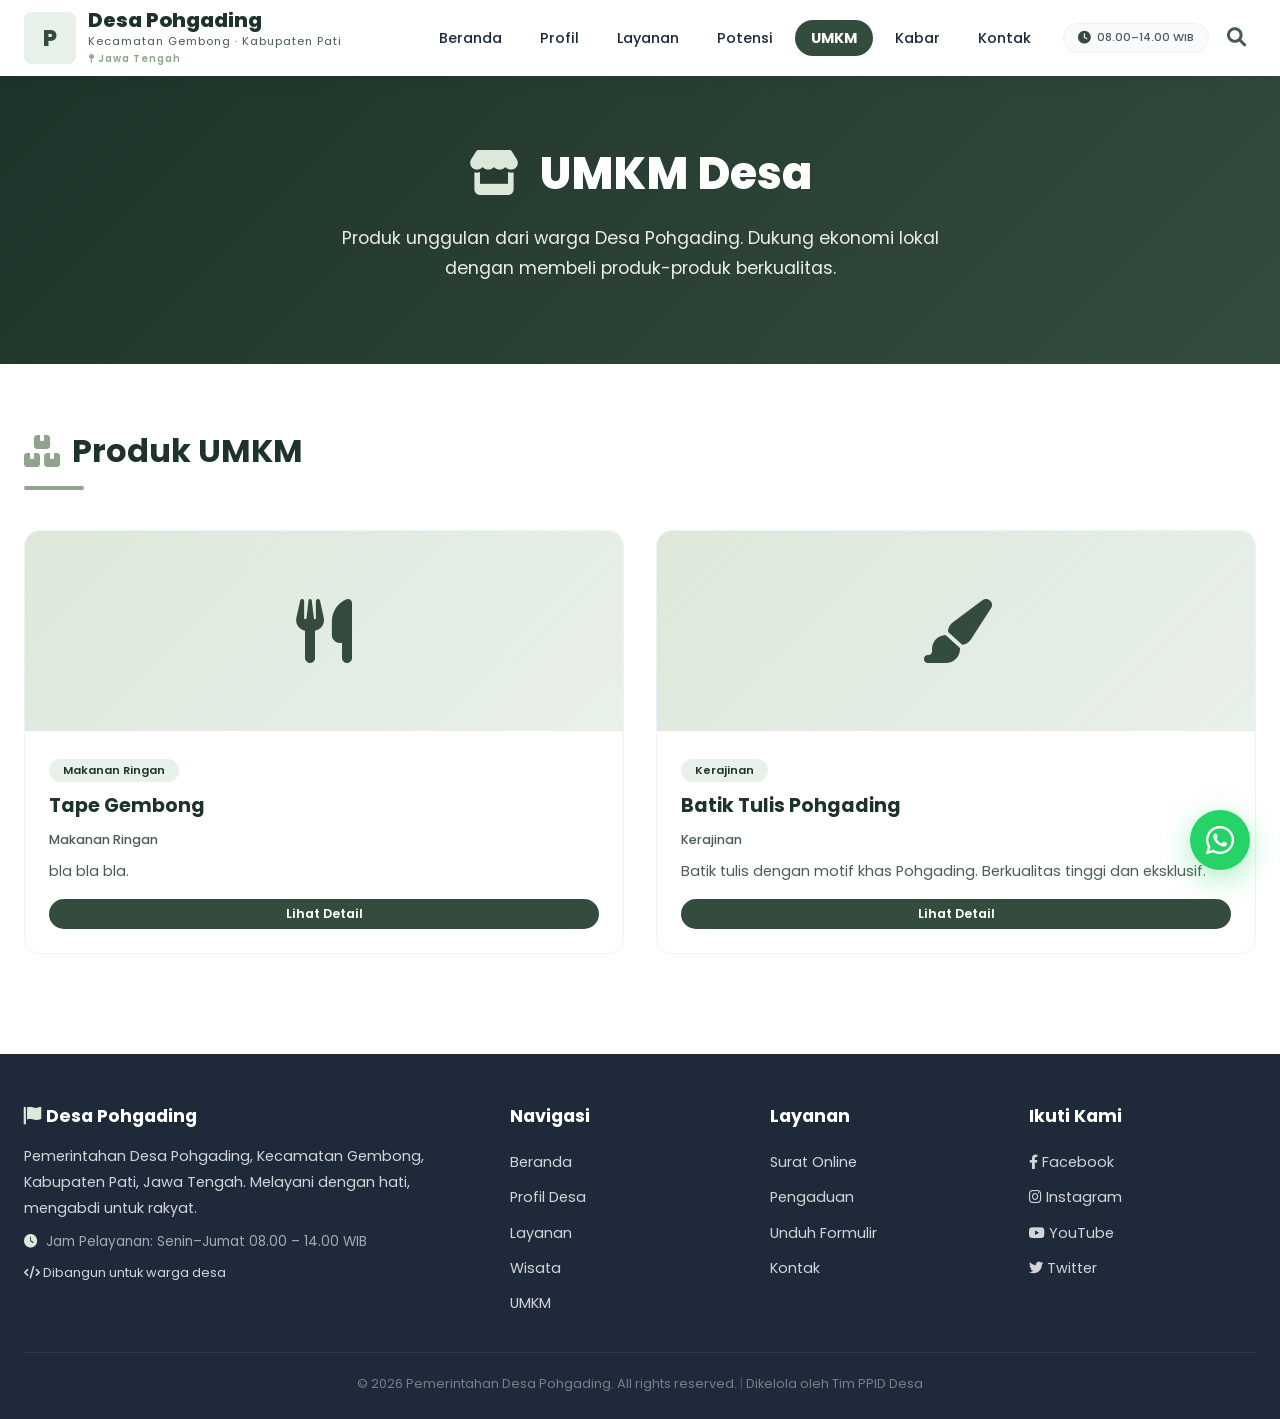
<file: umkm.html>
<!DOCTYPE html>
<html lang="id">
<head>
  <meta charset="UTF-8" />
  <meta name="viewport" content="width=device-width, initial-scale=1.0" />
  <title>UMKM Desa Pohgading</title>

  <!-- Font Awesome 6 -->
  <link rel="stylesheet" href="https://cdnjs.cloudflare.com/ajax/libs/font-awesome/6.0.0-beta3/css/all.min.css" />
  <!-- Google Font: Poppins -->
  <link href="https://fonts.googleapis.com/css2?family=Poppins:wght@300;400;600;700;800&display=swap" rel="stylesheet" />
  <!-- CSS Eksternal -->
  <link rel="stylesheet" href="style.css" />
</head>
<body>
  <!-- ===== HEADER ===== -->
  <header class="header" id="header">
    <div class="container">
      <div class="logo">
        <div style="width:52px;height:52px;background:var(--primary-light);border-radius:8px;display:flex;align-items:center;justify-content:center;font-weight:800;font-size:1.4rem;color:var(--primary);">P</div>
        <div class="logo-text">
          <h1>Desa Pohgading</h1>
          <span>Kecamatan Gembong · Kabupaten Pati</span>
          <span class="kec"><i class="fas fa-map-pin"></i> Jawa Tengah</span>
        </div>
      </div>
      <nav class="nav">
        <ul id="navMenu">
          <li><a href="index.html">Beranda</a></li>
          <li><a href="index.html#profil">Profil</a></li>
          <li><a href="index.html#layanan">Layanan</a></li>
          <!-- <li><a href="index.html#transparansi">Transparansi</a></li> -->
          <li><a href="index.html#potensi">Potensi</a></li>
          <!-- <li><a href="pariwisata.html">Wisata</a></li> -->
          <li><a href="umkm.html" class="active">UMKM</a></li>
          <li><a href="index.html#kabar">Kabar</a></li>
          <li><a href="index.html#kontak">Kontak</a></li>
        </ul>
        <div class="header-jam">
          <i class="fas fa-clock"></i>
          <span>08.00–14.00 WIB</span>
        </div>
        <button class="btn-search" id="btnSearch" aria-label="Cari"><i class="fas fa-search"></i></button>
        <button class="hamburger" id="hamburger" aria-label="Menu">
          <span></span><span></span><span></span>
        </button>
      </nav>
    </div>
  </header>

  <!-- ===== SEARCH OVERLAY ===== -->
  <div class="search-overlay" id="searchOverlay">
    <div class="box">
      <button class="close-search" id="closeSearch"><i class="fas fa-times"></i></button>
      <input type="text" id="searchInput" placeholder="Cari produk UMKM..." />
      <div class="search-results" id="searchResults"></div>
    </div>
  </div>

  <!-- ===== HERO UMKM ===== -->
  <section class="hero-umkm">
    <div class="container">
      <h1><i class="fas fa-store"></i> UMKM Desa</h1>
      <p>Produk unggulan dari warga Desa Pohgading. Dukung ekonomi lokal dengan membeli produk-produk berkualitas.</p>
    </div>
  </section>

  <!-- ===== DAFTAR UMKM ===== -->
  <section class="section" id="umkm">
    <div class="container">
      <div class="section-title">
        <h2><i class="fas fa-boxes"></i> Produk UMKM</h2>
        <div class="line"></div>
      </div>
      <div class="umkm-grid" id="umkmGrid">
        <!-- akan diisi JS -->
      </div>
    </div>
  </section>

  <!-- ===== DETAIL OVERLAY — FULL SCREEN ===== -->
  <div class="detail-overlay" id="detailOverlay">
    <div class="detail-container">
      <div class="detail-header">
        <h2 id="detailTitle">Produk UMKM</h2>
        <button class="close-detail" id="closeDetail"><i class="fas fa-times"></i></button>
      </div>
      <div class="detail-body">
        <!-- Galeri Slider -->
        <div class="gallery-slider">
          <div class="gallery-track" id="galleryTrack">
            <!-- diisi JS -->
          </div>
          <div class="gallery-nav" id="galleryNav">
            <!-- diisi JS -->
          </div>
        </div>

        <!-- Informasi Detail -->
        <div class="detail-info">
          <span class="category-label" id="detailCategory">Kategori</span>
          <h3 id="detailFullTitle">Nama Produk</h3>
          <div class="description" id="detailDesc">
            Deskripsi lengkap produk.
          </div>
          <div class="contact-box">
            <i class="fas fa-phone-alt"></i>
            <div class="info">
              <strong>Kontak / Pemesanan</strong>
              <span id="detailContact">+62 812-3456-7890</span>
            </div>
          </div>
          <button class="btn btn-back" id="backFromDetail"><i class="fas fa-arrow-left"></i> Kembali ke Daftar UMKM</button>
        </div>
      </div>
    </div>
  </div>

  <!-- ===== FOOTER ===== -->
  <footer class="footer">
    <div class="container">
      <div>
        <h4><i class="fas fa-flag" style="color:var(--secondary-light);"></i> Desa Pohgading</h4>
        <p>Pemerintahan Desa Pohgading, Kecamatan Gembong, Kabupaten Pati, Jawa Tengah. Melayani dengan hati, mengabdi untuk rakyat.</p>
        <div class="jam-footer">
          <i class="fas fa-clock"></i>
          <span>Jam Pelayanan: Senin–Jumat 08.00 – 14.00 WIB</span>
        </div>
        <p style="margin-top:8px;font-size:0.8rem;"><i class="fas fa-code"></i> Dibangun untuk warga desa</p>
      </div>
      <div>
        <h4>Navigasi</h4>
        <ul>
          <li><a href="index.html">Beranda</a></li>
          <li><a href="index.html#profil">Profil Desa</a></li>
          <li><a href="index.html#layanan">Layanan</a></li>
          <!-- <li><a href="index.html#transparansi">Transparansi</a></li> -->
          <li><a href="pariwisata.html">Wisata</a></li>
          <li><a href="umkm.html">UMKM</a></li>
        </ul>
      </div>
      <div>
        <h4>Layanan</h4>
        <ul>
          <li><a href="index.html#surat-online">Surat Online</a></li>
          <li><a href="index.html#pengaduan">Pengaduan</a></li>
          <li><a href="index.html#download">Unduh Formulir</a></li>
          <li><a href="index.html#kontak">Kontak</a></li>
        </ul>
      </div>
      <div>
        <h4>Ikuti Kami</h4>
        <ul>
          <li><a href="#"><i class="fab fa-facebook-f"></i> Facebook</a></li>
          <li><a href="#"><i class="fab fa-instagram"></i> Instagram</a></li>
          <li><a href="#"><i class="fab fa-youtube"></i> YouTube</a></li>
          <li><a href="#"><i class="fab fa-twitter"></i> Twitter</a></li>
        </ul>
      </div>
      <div class="bottom">
        &copy; 2026 Pemerintahan Desa Pohgading. All rights reserved. <span style="opacity:0.5;">|</span> Dikelola oleh Tim PPID Desa
      </div>
    </div>
  </footer>

  <!-- ===== WHATSAPP FLOAT ===== -->
  <a href="https://wa.me/6281234567890" target="_blank" class="wa-float" aria-label="Chat WhatsApp">
    <i class="fab fa-whatsapp"></i>
    <span class="tooltip">Chat Pelayanan</span>
  </a>

  <!-- ===== JAVASCRIPT ===== -->
  <script>
    // ===== DATA UMKM =====
    const umkmData = {
      tape: {
        id: 'tape',
        title: 'Tape Gembong',
        category: 'Makanan Ringan',
        shortDesc: 'bla bla bla.',
        fullDesc: 'Keripik Singkong Pohgading merupakan produk unggulan dari Desa Pohgading. Dibuat dari singkong pilihan yang ditanam di lahan subur desa, diolah dengan resep turun-temurun sehingga menghasilkan keripik yang renyah dan gurih. Tersedia berbagai varian rasa: original, pedas manis, balado, dan keju. Kemasan praktis cocok untuk oleh-oleh atau camilan sehari-hari.',
        contact: 'Ibu – 0812-3456-7892',
        icon: 'fa-utensils',
        photos: ['fa-utensils', 'fa-pepper', 'fa-seedling', 'fa-box']
      },
      batik: {
        id: 'batik',
        title: 'Batik Tulis Pohgading',
        category: 'Kerajinan',
        shortDesc: 'Batik tulis dengan motif khas Pohgading. Berkualitas tinggi dan eksklusif.',
        fullDesc: 'Batik Tulis Pohgading merupakan kerajinan tangan yang dikerjakan oleh para pengrajin batik di desa. Motif yang dihasilkan terinspirasi dari alam sekitar, seperti padi, pohon gading, dan sungai. Setiap helai kain batik diproses dengan teknik canting tulis tradisional, sehingga menghasilkan karya yang unik dan bernilai seni tinggi. Cocok untuk pakaian formal maupun koleksi.',
        contact: 'Bapak – 0812-3456-7893',
        icon: 'fa-paint-brush',
        photos: ['fa-paint-brush', 'fa-palette', 'fa-scroll', 'fa-star']
      }
    };

    // ===== RENDER KARTU UMKM =====
    function renderUmkmCards() {
      const grid = document.getElementById('umkmGrid');
      if (!grid) return;
      grid.innerHTML = Object.values(umkmData).map(u => `
        <div class="umkm-card" data-id="${u.id}">
          <div class="img-placeholder"><i class="fas ${u.icon}"></i></div>
          <div class="body">
            <span class="badge">${u.category}</span>
            <h3>${u.title}</h3>
            <div class="category">${u.category}</div>
            <p>${u.shortDesc}</p>
            <button class="btn btn-sm" onclick="openDetail('${u.id}')">Lihat Detail</button>
          </div>
        </div>
      `).join('');
    }
    renderUmkmCards();

    // ===== SLIDER AUTO-SLIDE =====
    let slideInterval = null;
    let currentSlideIndex = 0;

    function startAutoSlide() {
      const track = document.getElementById('galleryTrack');
      const dots = document.querySelectorAll('.gallery-nav .dot');
      if (!track || dots.length === 0) return;
      stopAutoSlide();
      slideInterval = setInterval(() => {
        const totalSlides = dots.length;
        currentSlideIndex = (currentSlideIndex + 1) % totalSlides;
        const slideWidth = track.querySelector('.gallery-slide')?.clientWidth || track.clientWidth;
        track.scrollTo({ left: currentSlideIndex * slideWidth, behavior: 'smooth' });
        dots.forEach((dot, i) => {
          dot.classList.toggle('active', i === currentSlideIndex);
        });
      }, 4000);
    }

    function stopAutoSlide() {
      if (slideInterval) {
        clearInterval(slideInterval);
        slideInterval = null;
      }
    }

    // ===== BUKA DETAIL =====
    let currentDetailId = null;

    function openDetail(id) {
      const data = umkmData[id];
      if (!data) return;
      currentDetailId = id;

      document.getElementById('detailTitle').textContent = data.title;
      document.getElementById('detailCategory').textContent = data.category;
      document.getElementById('detailFullTitle').textContent = data.title;
      document.getElementById('detailDesc').textContent = data.fullDesc;
      document.getElementById('detailContact').textContent = data.contact;

      const track = document.getElementById('galleryTrack');
      const nav = document.getElementById('galleryNav');
      track.innerHTML = '';
      nav.innerHTML = '';
      currentSlideIndex = 0;

      const photoCount = data.photos.length;
      data.photos.forEach((icon, index) => {
        const slide = document.createElement('div');
        slide.className = 'gallery-slide';
        slide.innerHTML = `<i class="fas ${icon}"></i><span class="slide-label">${index + 1} / ${photoCount}</span>`;
        track.appendChild(slide);

        const dot = document.createElement('button');
        dot.className = 'dot' + (index === 0 ? ' active' : '');
        dot.setAttribute('data-index', index);
        dot.addEventListener('click', () => {
          stopAutoSlide();
          currentSlideIndex = index;
          track.scrollTo({ left: index * track.clientWidth, behavior: 'smooth' });
          const allDots = document.querySelectorAll('.gallery-nav .dot');
          allDots.forEach((d, i) => d.classList.toggle('active', i === index));
          startAutoSlide();
        });
        nav.appendChild(dot);
      });

      const dots = document.querySelectorAll('.gallery-nav .dot');

      track.addEventListener('scroll', function() {
        const scrollLeft = this.scrollLeft;
        const width = this.clientWidth;
        const activeIndex = Math.round(scrollLeft / width);
        if (activeIndex !== currentSlideIndex) {
          currentSlideIndex = activeIndex;
          dots.forEach((dot, i) => {
            dot.classList.toggle('active', i === activeIndex);
          });
        }
      });

      const overlay = document.getElementById('detailOverlay');
      overlay.classList.add('open');
      document.body.style.overflow = 'hidden';

      setTimeout(() => {
        startAutoSlide();
      }, 500);

      const resetAutoSlide = () => {
        stopAutoSlide();
        setTimeout(startAutoSlide, 3000);
      };
      track.addEventListener('touchstart', stopAutoSlide);
      track.addEventListener('mousedown', stopAutoSlide);
      track.addEventListener('mouseup', resetAutoSlide);
      track.addEventListener('touchend', resetAutoSlide);
    }

    // ===== TUTUP DETAIL =====
    function closeDetail() {
      stopAutoSlide();
      document.getElementById('detailOverlay').classList.remove('open');
      document.body.style.overflow = 'auto';
    }

    document.getElementById('closeDetail').addEventListener('click', closeDetail);
    document.getElementById('backFromDetail').addEventListener('click', closeDetail);

    // ===== SEARCH =====
    const btnSearch = document.getElementById('btnSearch');
    const searchOverlay = document.getElementById('searchOverlay');
    const closeSearch = document.getElementById('closeSearch');
    const searchInput = document.getElementById('searchInput');
    const searchResults = document.getElementById('searchResults');

    btnSearch.addEventListener('click', () => {
      searchOverlay.classList.add('open');
      searchInput.focus();
      searchResults.innerHTML = '';
    });
    closeSearch.addEventListener('click', () => searchOverlay.classList.remove('open'));
    searchOverlay.addEventListener('click', (e) => {
      if (e.target === searchOverlay) searchOverlay.classList.remove('open');
    });

    searchInput.addEventListener('input', function() {
      const q = this.value.toLowerCase().trim();
      if (q.length < 2) { searchResults.innerHTML = ''; return; }
      const results = Object.values(umkmData).filter(u =>
        u.title.toLowerCase().includes(q) ||
        u.shortDesc.toLowerCase().includes(q) ||
        u.fullDesc.toLowerCase().includes(q) ||
        u.category.toLowerCase().includes(q)
      );
      if (results.length === 0) {
        searchResults.innerHTML =
          `<div style="padding:16px;color:var(--gray);"><i class="fas fa-search"></i> Tidak ada hasil untuk "${q}"</div>`;
        return;
      }
      searchResults.innerHTML = results.map(u => `
        <div class="item" style="padding:12px 16px;border-bottom:1px solid #f1f5f9;cursor:pointer;transition:var(--transition);border-radius:var(--radius-sm);" onclick="openDetail('${u.id}'); searchOverlay.classList.remove('open');">
          <h4 style="font-weight:600;font-size:0.95rem;">${u.title}</h4>
          <p style="font-size:0.8rem;color:var(--gray);">${u.category} — ${u.shortDesc}</p>
        </div>
      `).join('');
    });

    // ===== NAV MOBILE =====
    const hamburger = document.getElementById('hamburger');
    const navMenu = document.getElementById('navMenu');
    hamburger.addEventListener('click', function() {
      this.classList.toggle('active');
      navMenu.classList.toggle('open');
    });
    document.querySelectorAll('#navMenu a').forEach(link => {
      link.addEventListener('click', function() {
        navMenu.classList.remove('open');
        hamburger.classList.remove('active');
      });
    });

    // Keyboard shortcut
    document.addEventListener('keydown', (e) => {
      if ((e.ctrlKey || e.metaKey) && e.key === 'k') {
        e.preventDefault();
        btnSearch.click();
      }
      if (e.key === 'Escape') {
        if (searchOverlay.classList.contains('open')) searchOverlay.classList.remove('open');
        if (document.getElementById('detailOverlay').classList.contains('open')) closeDetail();
      }
    });

    window.addEventListener('resize', () => {
      const track = document.getElementById('galleryTrack');
      if (track && track.querySelector('.gallery-slide')) {
        const slideWidth = track.querySelector('.gallery-slide').clientWidth;
        const scrollLeft = currentSlideIndex * slideWidth;
        track.scrollTo({ left: scrollLeft, behavior: 'auto' });
      }
    });

    console.log('🚀 Halaman UMKM Desa Pohgading siap!');
  </script>
</body>
</html>
</file>
<file: style.css>
/* css pariwisata di baris 1573 */
/* css umkm di baris 2370 */

/* ===== RESET & VARIABEL ===== */
        * {
            margin: 0;
            padding: 0;
            box-sizing: border-box;
        }

        :root {
            --primary: #344C3D;
            --primary-dark: #1e3329;
            --primary-light: #e8f0ea;
            --secondary: #8EA58C;
            --secondary-light: #dde8da;
            --accent: #738A6E;
            --mint: #b8d4c8;
            --mint-light: #d8ecdf;
            --red: #c0392b;
            --red-light: #fde8e6;
            --dark: #1e2a3a;
            --gray: #4a5a5a;
            --light: #f8fafc;
            --white: #ffffff;
            --shadow: 0 8px 30px rgba(0, 0, 0, 0.08);
            --shadow-hover: 0 16px 48px rgba(0, 0, 0, 0.14);
            --radius: 16px;
            --radius-sm: 8px;
            --transition: 0.35s cubic-bezier(0.34, 1.56, 0.64, 1);
            --font: 'Poppins', sans-serif;
            --header-height: 76px;
        }

        html {
            scroll-behavior: smooth;
        }

        body {
            font-family: var(--font);
            background: var(--white);
            color: var(--dark);
            line-height: 1.7;
            overflow-x: hidden;
        }

        a {
            text-decoration: none;
            color: inherit;
        }
        ul {
            list-style: none;
        }
        img {
            max-width: 100%;
        }
        .container {
            max-width: 1280px;
            margin: 0 auto;
            padding: 0 24px;
        }

        /* ===== BUTTONS ===== */
        .btn {
            display: inline-flex;
            align-items: center;
            gap: 8px;
            padding: 12px 28px;
            border: none;
            border-radius: 50px;
            font-weight: 600;
            font-size: 0.95rem;
            cursor: pointer;
            transition: var(--transition);
            font-family: var(--font);
            background: var(--primary);
            color: var(--white);
        }
        .btn:hover {
            transform: translateY(-2px);
            box-shadow: var(--shadow-hover);
            background: var(--primary-dark);
        }
        .btn-secondary {
            background: var(--secondary);
            color: var(--white);
        }
        .btn-secondary:hover {
            background: var(--accent);
            color: var(--white);
        }
        .btn-outline {
            background: transparent;
            border: 2px solid var(--primary);
            color: var(--primary);
        }
        .btn-outline:hover {
            background: var(--primary);
            color: var(--white);
        }
        .btn-red {
            background: var(--red);
            color: var(--white);
        }
        .btn-red:hover {
            background: #a93226;
        }
        .btn-sm {
            font-size: 0.8rem;
            padding: 6px 16px;
        }

        /* ===== HEADER / NAV ===== */
        .header {
            background: var(--white);
            box-shadow: 0 2px 20px rgba(0, 0, 0, 0.06);
            position: sticky;
            top: 0;
            z-index: 999;
            height: var(--header-height);
        }
        .header .container {
            display: flex;
            justify-content: space-between;
            align-items: center;
            padding-top: 12px;
            padding-bottom: 12px;
            height: 100%;
        }
        .logo {
            display: flex;
            align-items: center;
            gap: 12px;
        }
        .logo img {
            height: 52px;
            width: auto;
            border-radius: 8px;
        }
        .logo-text h1 {
            font-size: 1.25rem;
            font-weight: 800;
            color: var(--primary-dark);
            line-height: 1.2;
        }
        .logo-text span {
            font-size: 0.7rem;
            font-weight: 400;
            color: var(--gray);
            display: block;
            letter-spacing: 1px;
        }
        .logo-text .kec {
            font-size: 0.6rem;
            color: var(--secondary);
            font-weight: 600;
        }

        /* ===== NAV ===== */
        .nav {
            display: flex;
            align-items: center;
            gap: 8px;
        }
        .nav ul {
            display: flex;
            gap: 6px;
        }
        .nav ul li a {
            padding: 8px 16px;
            border-radius: 50px;
            font-weight: 500;
            font-size: 0.9rem;
            transition: var(--transition);
            color: var(--dark);
            position: relative;
        }
        .nav ul li a:hover,
        .nav ul li a.active {
            background: var(--primary-light);
            color: var(--primary-dark);
        }
        .nav ul li a.active {
            font-weight: 700;
            background: var(--primary);
            color: var(--white);
        }
        .nav .btn-search {
            background: none;
            border: none;
            font-size: 1.2rem;
            color: var(--gray);
            cursor: pointer;
            padding: 8px 10px;
            border-radius: 50%;
            transition: var(--transition);
        }
        .nav .btn-search:hover {
            background: var(--primary-light);
            color: var(--primary);
        }

        .header-jam {
            display: flex;
            align-items: center;
            gap: 6px;
            font-size: 0.7rem;
            font-weight: 500;
            color: var(--gray);
            background: var(--light);
            padding: 4px 14px;
            border-radius: 50px;
            border: 1px solid #eef2f6;
            white-space: nowrap;
            margin-left: 8px;
        }
        .header-jam i {
            color: var(--primary);
            font-size: 0.8rem;
        }

        /* hamburger */
        .hamburger {
            display: none;
            flex-direction: column;
            gap: 5px;
            background: none;
            border: none;
            cursor: pointer;
            padding: 6px;
        }
        .hamburger span {
            display: block;
            width: 28px;
            height: 3px;
            background: var(--dark);
            border-radius: 4px;
            transition: var(--transition);
        }
        .hamburger.active span:nth-child(1) {
            transform: rotate(45deg) translate(6px, 6px);
        }
        .hamburger.active span:nth-child(2) {
            opacity: 0;
        }
        .hamburger.active span:nth-child(3) {
            transform: rotate(-45deg) translate(6px, -6px);
        }

        /* ===== SEARCH OVERLAY ===== */
        .search-overlay {
            position: fixed;
            top: 0;
            left: 0;
            width: 100%;
            height: 100%;
            background: rgba(0, 0, 0, 0.5);
            backdrop-filter: blur(6px);
            z-index: 9999;
            display: none;
            align-items: center;
            justify-content: center;
            padding: 24px;
        }
        .search-overlay.open {
            display: flex;
        }
        .search-overlay .box {
            background: var(--white);
            border-radius: var(--radius);
            max-width: 600px;
            width: 100%;
            padding: 40px 32px;
            position: relative;
            animation: slideUp 0.3s ease;
        }
        @keyframes slideUp {
            from {
                opacity: 0;
                transform: translateY(40px);
            }
            to {
                opacity: 1;
                transform: translateY(0);
            }
        }
        .search-overlay .box input {
            width: 100%;
            padding: 16px 20px;
            border: 2px solid #e2e8f0;
            border-radius: var(--radius-sm);
            font-size: 1.1rem;
            font-family: var(--font);
            outline: none;
            transition: var(--transition);
        }
        .search-overlay .box input:focus {
            border-color: var(--primary);
            box-shadow: 0 0 0 4px rgba(52, 76, 61, 0.15);
        }
        .search-overlay .box .close-search {
            position: absolute;
            top: 16px;
            right: 20px;
            background: none;
            border: none;
            font-size: 1.8rem;
            color: var(--gray);
            cursor: pointer;
            transition: var(--transition);
        }
        .search-overlay .box .close-search:hover {
            color: var(--red);
            transform: rotate(90deg);
        }
        .search-overlay .box .search-results {
            margin-top: 16px;
            max-height: 300px;
            overflow-y: auto;
        }
        .search-overlay .box .search-results .item {
            padding: 12px 16px;
            border-bottom: 1px solid #f1f5f9;
            cursor: pointer;
            transition: var(--transition);
            border-radius: var(--radius-sm);
        }
        .search-overlay .box .search-results .item:hover {
            background: var(--primary-light);
        }
        .search-overlay .box .search-results .item h4 {
            font-weight: 600;
            font-size: 0.95rem;
        }
        .search-overlay .box .search-results .item p {
            font-size: 0.8rem;
            color: var(--gray);
        }

        /* ===== HERO ===== */
        .hero {
            background: linear-gradient(135deg, var(--primary-dark), var(--primary));
            color: var(--white);
            padding: 60px 0 80px;
            position: relative;
            overflow: hidden;
        }
        .hero::before {
            content: '';
            position: absolute;
            top: -50%;
            right: -20%;
            width: 500px;
            height: 500px;
            background: rgba(255, 255, 255, 0.05);
            border-radius: 50%;
        }
        .hero::after {
            content: '';
            position: absolute;
            bottom: -30%;
            left: -10%;
            width: 400px;
            height: 400px;
            background: rgba(255, 255, 255, 0.03);
            border-radius: 50%;
        }
        .hero .container {
            position: relative;
            z-index: 2;
            display: grid;
            grid-template-columns: 1fr 1fr;
            gap: 48px;
            align-items: center;
        }
        .hero-text h2 {
            font-size: 2.6rem;
            font-weight: 800;
            line-height: 1.2;
            margin-bottom: 12px;
        }
        .hero-text h2 span {
            color: var(--secondary-light);
        }
        .hero-text p {
            font-size: 1.1rem;
            opacity: 0.9;
            max-width: 480px;
            margin-bottom: 24px;
        }

        .hero-text .sambutan-card {
            background: rgba(255, 255, 255, 0.10);
            backdrop-filter: blur(8px);
            border-radius: var(--radius);
            padding: 24px 28px;
            border: 1px solid rgba(255, 255, 255, 0.15);
            margin-bottom: 24px;
            transition: var(--transition);
            position: relative;
        }
        .hero-text .sambutan-card:hover {
            background: rgba(255, 255, 255, 0.16);
            transform: translateY(-2px);
            box-shadow: 0 12px 40px rgba(0, 0, 0, 0.2);
        }
        .hero-text .sambutan-card .quote-icon {
            font-size: 1.6rem;
            color: var(--secondary-light);
            opacity: 0.4;
            margin-bottom: 6px;
            display: block;
        }
        .hero-text .sambutan-card .teks {
            font-style: italic;
            font-size: 0.95rem;
            line-height: 1.7;
            color: rgba(255, 255, 255, 0.92);
        }
        .hero-text .sambutan-card .teks strong {
            color: var(--secondary-light);
            font-style: normal;
        }
        .hero-text .sambutan-card .author {
            margin-top: 12px;
            padding-top: 12px;
            border-top: 1px solid rgba(255, 255, 255, 0.12);
            font-weight: 600;
            font-size: 0.9rem;
            color: var(--secondary-light);
            display: flex;
            align-items: center;
            gap: 8px;
        }
        .hero-text .sambutan-card .author i {
            font-size: 0.8rem;
            opacity: 0.6;
        }

        .hero-badges {
            display: flex;
            flex-wrap: wrap;
            gap: 16px;
            margin-top: 16px;
        }
        .hero-badges .badge {
            background: rgba(255, 255, 255, 0.12);
            padding: 6px 16px;
            border-radius: 50px;
            font-size: 0.8rem;
            display: flex;
            align-items: center;
            gap: 6px;
        }
        .hero-badges .badge i {
            color: var(--secondary-light);
        }

        .hero-image {
            display: flex;
            justify-content: center;
            align-items: center;
        }
        .hero-image .landmark-placeholder {
            width: 100%;
            max-width: 480px;
            aspect-ratio: 16/10;
            background: rgba(255, 255, 255, 0.12);
            border-radius: var(--radius);
            display: flex;
            flex-direction: column;
            align-items: center;
            justify-content: center;
            border: 2px dashed rgba(255, 255, 255, 0.25);
            backdrop-filter: blur(4px);
            padding: 24px;
            text-align: center;
        }
        .hero-image .landmark-placeholder i {
            font-size: 4rem;
            opacity: 0.5;
            margin-bottom: 12px;
        }
        .hero-image .landmark-placeholder p {
            font-size: 0.85rem;
            opacity: 0.7;
        }

        /* ===== PENGUMUMAN ===== */
        .pengumuman {
            background: var(--secondary-light);
            padding: 20px 0;
            border-bottom: 2px solid var(--secondary);
        }
        .pengumuman .container {
            display: flex;
            align-items: center;
            gap: 20px;
            flex-wrap: wrap;
        }
        .pengumuman .label {
            display: flex;
            align-items: center;
            gap: 8px;
            background: var(--red);
            color: var(--white);
            padding: 6px 18px;
            border-radius: 50px;
            font-weight: 700;
            font-size: 0.85rem;
            flex-shrink: 0;
        }
        .pengumuman .label i {
            font-size: 1rem;
        }
        .pengumuman .teks {
            font-weight: 500;
            font-size: 0.95rem;
            color: var(--dark);
            flex: 1;
        }

        /* ===== QUICK LINKS ===== */
        .quick-links {
            padding: 48px 0;
            background: var(--white);
        }
        .quick-links .container {
            display: grid;
            grid-template-columns: 2fr 1fr;
            gap: 40px;
            align-items: stretch;
        }
        .quick-links .links {
            display: grid;
            grid-template-columns: repeat(auto-fit, minmax(150px, 1fr));
            gap: 16px;
        }
        .quick-links .links a {
            display: flex;
            flex-direction: column;
            align-items: center;
            justify-content: center;
            padding: 24px 16px;
            background: var(--light);
            border-radius: var(--radius);
            transition: var(--transition);
            border: 1px solid #eef2f6;
            text-align: center;
            gap: 8px;
            font-weight: 600;
            font-size: 0.9rem;
            color: var(--dark);
        }
        .quick-links .links a:hover {
            transform: translateY(-4px);
            box-shadow: var(--shadow);
            border-color: var(--primary);
            background: var(--primary-light);
            color: var(--primary-dark);
        }
        .quick-links .links a i {
            font-size: 2rem;
            color: var(--primary);
        }
        .quick-links .qr-box {
            background: var(--light);
            border-radius: var(--radius);
            padding: 24px;
            display: flex;
            flex-direction: column;
            align-items: center;
            justify-content: center;
            border: 2px dashed #dde3e9;
            text-align: center;
        }
        .quick-links .qr-box .qr-placeholder {
            width: 120px;
            height: 120px;
            background: var(--white);
            border-radius: var(--radius-sm);
            display: flex;
            align-items: center;
            justify-content: center;
            border: 2px dashed #cbd5e1;
            margin-bottom: 12px;
            font-size: 3rem;
            color: #cbd5e1;
        }
        .quick-links .qr-box p {
            font-size: 0.85rem;
            color: var(--gray);
        }
        .quick-links .qr-box p i {
            margin-right: 4px;
        }

        /* ===== STATISTIK ===== */
        .statistik {
            background: var(--primary-dark);
            color: var(--white);
            padding: 56px 0;
        }
        .statistik .container {
            display: grid;
            grid-template-columns: repeat(auto-fit, minmax(200px, 1fr));
            gap: 24px;
        }
        .statistik .stat-card {
            background: rgba(255, 255, 255, 0.07);
            border-radius: var(--radius);
            padding: 28px 20px;
            text-align: center;
            border: 1px solid rgba(255, 255, 255, 0.06);
            transition: var(--transition);
            backdrop-filter: blur(4px);
        }
        .statistik .stat-card:hover {
            transform: translateY(-6px) scale(1.02);
            background: rgba(255, 255, 255, 0.13);
            border-color: rgba(255, 255, 255, 0.15);
            box-shadow: 0 16px 48px rgba(0, 0, 0, 0.25);
        }
        .statistik .stat-card .icon {
            font-size: 2.4rem;
            color: var(--secondary-light);
            margin-bottom: 8px;
            opacity: 0.7;
            display: block;
        }
        .statistik .stat-card .angka {
            font-size: 2.8rem;
            font-weight: 800;
            color: var(--secondary-light);
            line-height: 1.2;
        }
        .statistik .stat-card .label {
            font-size: 0.9rem;
            opacity: 0.8;
            margin-top: 4px;
            font-weight: 400;
        }

        /* ===== KABAR DESA ===== */
        .kabar-desa {
            padding: 60px 0;
            background: var(--white);
        }
        .kabar-desa .section-title {
            display: flex;
            justify-content: space-between;
            align-items: center;
            margin-bottom: 32px;
        }
        .kabar-desa .section-title h2 {
            font-size: 2rem;
            font-weight: 700;
            color: var(--primary-dark);
        }
        .kabar-desa .section-title h2 i {
            color: var(--secondary);
            margin-right: 10px;
        }
        .kabar-grid {
            display: grid;
            grid-template-columns: repeat(auto-fit, minmax(280px, 1fr));
            gap: 28px;
        }
        .kabar-card {
            background: var(--light);
            border-radius: var(--radius);
            overflow: hidden;
            transition: var(--transition);
            border: 1px solid #eef2f6;
        }
        .kabar-card:hover {
            transform: translateY(-6px);
            box-shadow: var(--shadow-hover);
        }
        .kabar-card .img-placeholder {
            height: 180px;
            background: linear-gradient(135deg, #dde3e9, #eef2f6);
            display: flex;
            align-items: center;
            justify-content: center;
            color: #a0b0c0;
            font-size: 3rem;
        }
        .kabar-card .body {
            padding: 20px;
        }
        .kabar-card .body .tag {
            display: inline-block;
            background: var(--primary-light);
            color: var(--primary-dark);
            font-size: 0.7rem;
            font-weight: 600;
            padding: 2px 14px;
            border-radius: 50px;
            margin-bottom: 8px;
        }
        .kabar-card .body h3 {
            font-size: 1.1rem;
            font-weight: 600;
            margin-bottom: 8px;
            line-height: 1.4;
        }
        .kabar-card .body p {
            font-size: 0.9rem;
            color: var(--gray);
            display: -webkit-box;
            -webkit-line-clamp: 2;
            -webkit-box-orient: vertical;
            overflow: hidden;
        }
        .kabar-card .body .meta {
            display: flex;
            justify-content: space-between;
            align-items: center;
            margin-top: 12px;
            font-size: 0.8rem;
            color: var(--gray);
            border-top: 1px solid #eef2f6;
            padding-top: 12px;
        }
        .kabar-card .body .meta a {
            color: var(--primary);
            font-weight: 600;
        }
        .kabar-card .body .meta a:hover {
            text-decoration: underline;
        }

        /* ===== SECTION UMUM ===== */
        .section {
            padding: 60px 0;
        }
        .section-alt {
            background: var(--light);
        }
        .section-title {
            margin-bottom: 40px;
        }
        .section-title h2 {
            font-size: 2rem;
            font-weight: 700;
            color: var(--primary-dark);
            display: flex;
            align-items: center;
            gap: 12px;
        }
        .section-title h2 i {
            color: var(--secondary);
        }
        .section-title p {
            color: var(--gray);
            margin-top: 4px;
        }
        .section-title .line {
            width: 60px;
            height: 4px;
            background: var(--secondary);
            border-radius: 4px;
            margin-top: 8px;
        }

        /* ===== SCROLL MARGIN untuk anchor offset ===== */
        section[id] {
            scroll-margin-top: calc(var(--header-height) + 20px);
        }

        /* ===== PROFIL DESA ===== */
        .profil-grid {
            display: grid;
            grid-template-columns: 1fr 1fr;
            gap: 40px;
        }
        .profil-grid .card {
            background: var(--white);
            border-radius: var(--radius);
            padding: 28px;
            box-shadow: 0 2px 12px rgba(0, 0, 0, 0.04);
            border: 1px solid #eef2f6;
            transition: var(--transition);
        }
        .profil-grid .card:hover {
            transform: translateY(-4px);
            box-shadow: var(--shadow-hover);
        }
        .profil-grid .card h3 {
            font-size: 1.2rem;
            font-weight: 700;
            color: var(--primary-dark);
            margin-bottom: 12px;
            display: flex;
            align-items: center;
            gap: 10px;
        }
        .profil-grid .card h3 i {
            color: var(--secondary);
        }
        .profil-grid .card p {
            color: var(--gray);
            font-size: 0.95rem;
        }
        .profil-grid .card ul {
            margin-top: 8px;
        }
        .profil-grid .card ul li {
            padding: 4px 0;
            font-size: 0.95rem;
            color: var(--gray);
            display: flex;
            gap: 8px;
        }
        .profil-grid .card ul li i {
            color: var(--primary);
            width: 20px;
            margin-top: 4px;
        }
        .map-container {
            margin-top: 16px;
            border-radius: var(--radius-sm);
            overflow: hidden;
            height: 240px;
            background: #eef2f6;
            display: flex;
            align-items: center;
            justify-content: center;
            color: var(--gray);
            border: 1px solid #dde3e9;
        }
        .map-container iframe {
            width: 100%;
            height: 100%;
            border: none;
        }
        .map-placeholder {
            display: flex;
            flex-direction: column;
            align-items: center;
            gap: 8px;
        }
        .map-placeholder i {
            font-size: 3rem;
            color: #cbd5e1;
        }

        /* ===== STRUKTUR ORGANISASI ===== */
        .struktur {
            background: var(--white);
            padding: 60px 0;
        }
        .struktur-wrap {
            max-width: 720px;
            margin: 0 auto;
        }
        .struktur-list {
            display: flex;
            flex-direction: column;
            gap: 8px;
            max-height: 420px;
            overflow-y: auto;
            padding-right: 8px;
        }
        .struktur-list::-webkit-scrollbar {
            width: 6px;
        }
        .struktur-list::-webkit-scrollbar-track {
            background: var(--light);
            border-radius: 8px;
        }
        .struktur-list::-webkit-scrollbar-thumb {
            background: var(--mint);
            border-radius: 8px;
        }
        .struktur-item {
            display: flex;
            align-items: center;
            gap: 16px;
            padding: 14px 20px;
            background: var(--mint-light);
            border-radius: var(--radius-sm);
            transition: var(--transition);
            font-size: 0.95rem;
        }
        .struktur-item:hover {
            transform: translateX(6px) scale(1.01);
            box-shadow: 0 4px 16px rgba(142, 165, 140, 0.20);
            background: #cce4d6;
        }
        .struktur-item .info {
            flex: 1;
        }
        .struktur-item .info .nama {
            font-weight: 700;
            color: var(--dark);
        }
        .struktur-item .info .jabatan {
            font-size: 0.8rem;
            color: var(--gray);
            font-weight: 500;
        }

        /* ===== LAYANAN PUBLIK ===== */
        .layanan-grid {
            display: grid;
            grid-template-columns: repeat(auto-fit, minmax(300px, 1fr));
            gap: 28px;
        }
        .layanan-card {
            background: var(--white);
            border-radius: var(--radius);
            padding: 28px;
            border: 1px solid #eef2f6;
            transition: var(--transition);
        }
        .layanan-card:hover {
            box-shadow: var(--shadow-hover);
            transform: translateY(-4px);
        }
        .layanan-card .icon {
            font-size: 2.4rem;
            color: var(--primary);
            margin-bottom: 12px;
        }
        .layanan-card h3 {
            font-size: 1.1rem;
            font-weight: 700;
            margin-bottom: 8px;
        }
        .layanan-card p {
            color: var(--gray);
            font-size: 0.9rem;
        }
        .layanan-card .btn {
            margin-top: 16px;
            font-size: 0.85rem;
            padding: 8px 20px;
        }

        /* ===== FORM SURAT ONLINE ===== */
        .form-surat {
            background: var(--white);
            border-radius: var(--radius);
            padding: 32px;
            border: 1px solid #eef2f6;
            margin-top: 24px;
            transition: var(--transition);
        }
        .form-surat:hover {
            box-shadow: var(--shadow);
        }
        .form-surat h3 {
            font-size: 1.3rem;
            font-weight: 700;
            margin-bottom: 20px;
            color: var(--primary-dark);
        }
        .form-group {
            margin-bottom: 16px;
        }
        .form-group label {
            display: block;
            font-weight: 600;
            font-size: 0.9rem;
            margin-bottom: 4px;
            color: var(--dark);
        }
        .form-group input,
        .form-group select,
        .form-group textarea {
            width: 100%;
            padding: 12px 16px;
            border: 2px solid #e2e8f0;
            border-radius: var(--radius-sm);
            font-family: var(--font);
            font-size: 0.95rem;
            transition: var(--transition);
            background: var(--light);
        }
        .form-group input:focus,
        .form-group select:focus,
        .form-group textarea:focus {
            outline: none;
            border-color: var(--primary);
            box-shadow: 0 0 0 4px rgba(52, 76, 61, 0.1);
        }
        .form-group textarea {
            resize: vertical;
            min-height: 100px;
        }
        .form-row {
            display: grid;
            grid-template-columns: 1fr 1fr;
            gap: 16px;
        }

        /* ===== TRANSPARANSI ===== */
        .transparansi-grid {
            display: grid;
            grid-template-columns: 1fr 1fr;
            gap: 28px;
        }
        .transparansi-card {
            background: var(--white);
            border-radius: var(--radius);
            padding: 28px;
            border: 1px solid #eef2f6;
            transition: var(--transition);
        }
        .transparansi-card:hover {
            box-shadow: var(--shadow-hover);
            transform: translateY(-4px);
        }
        .transparansi-card h3 {
            font-size: 1.1rem;
            font-weight: 700;
            margin-bottom: 12px;
            display: flex;
            align-items: center;
            gap: 10px;
        }
        .transparansi-card h3 i {
            color: var(--secondary);
        }
        .transparansi-card .infografis {
            background: var(--light);
            border-radius: var(--radius-sm);
            padding: 20px;
            text-align: center;
            color: var(--gray);
            border: 1px dashed #dde3e9;
        }
        .transparansi-card .infografis .chart-bars {
            display: flex;
            justify-content: center;
            align-items: flex-end;
            gap: 16px;
            height: 120px;
            margin-top: 12px;
        }
        .transparansi-card .infografis .chart-bars .bar {
            width: 40px;
            background: var(--primary);
            border-radius: 4px 4px 0 0;
            transition: var(--transition);
            position: relative;
            min-height: 20px;
        }
        .transparansi-card .infografis .chart-bars .bar span {
            position: absolute;
            bottom: -24px;
            left: 50%;
            transform: translateX(-50%);
            font-size: 0.7rem;
            color: var(--gray);
            white-space: nowrap;
        }
        .transparansi-card .infografis .chart-bars .bar:nth-child(1) {
            height: 80px;
            background: var(--primary);
        }
        .transparansi-card .infografis .chart-bars .bar:nth-child(2) {
            height: 60px;
            background: var(--secondary);
        }
        .transparansi-card .infografis .chart-bars .bar:nth-child(3) {
            height: 90px;
            background: var(--red);
        }
        .transparansi-card .infografis .chart-bars .bar:nth-child(4) {
            height: 45px;
            background: #6c8b9f;
        }

        /* ===== POTENSI DESA ===== */
        .potensi-grid {
            display: grid;
            grid-template-columns: repeat(auto-fit, minmax(260px, 1fr));
            gap: 28px;
        }
        .potensi-card {
            background: var(--white);
            border-radius: var(--radius);
            padding: 24px;
            border: 1px solid #eef2f6;
            text-align: center;
            transition: var(--transition);
        }
        .potensi-card:hover {
            transform: translateY(-4px);
            box-shadow: var(--shadow-hover);
        }
        .potensi-card .icon {
            font-size: 2.8rem;
            color: var(--primary);
            margin-bottom: 12px;
        }
        .potensi-card h3 {
            font-weight: 700;
            margin-bottom: 6px;
        }
        .potensi-card p {
            color: var(--gray);
            font-size: 0.9rem;
        }
        .potensi-card .btn {
            margin-top: 12px;
            font-size: 0.8rem;
            padding: 6px 20px;
        }

        /* ===== BERITA / KABAR (halaman) ===== */
        .berita-kategori {
            display: flex;
            flex-wrap: wrap;
            gap: 10px;
            margin-bottom: 24px;
        }
        .berita-kategori .filter-btn {
            padding: 6px 20px;
            border-radius: 50px;
            border: 2px solid #e2e8f0;
            background: transparent;
            font-family: var(--font);
            font-weight: 500;
            cursor: pointer;
            transition: var(--transition);
            font-size: 0.85rem;
        }
        .berita-kategori .filter-btn:hover,
        .berita-kategori .filter-btn.active {
            background: var(--primary);
            color: var(--white);
            border-color: var(--primary);
        }
        .berita-list .berita-item {
            display: flex;
            gap: 20px;
            padding: 20px 0;
            border-bottom: 1px solid #eef2f6;
            align-items: flex-start;
        }
        .berita-list .berita-item:last-child {
            border-bottom: none;
        }
        .berita-list .berita-item .thumb {
            width: 160px;
            height: 100px;
            background: #eef2f6;
            border-radius: var(--radius-sm);
            flex-shrink: 0;
            display: flex;
            align-items: center;
            justify-content: center;
            color: #cbd5e1;
            font-size: 2rem;
        }
        .berita-list .berita-item .info h4 {
            font-weight: 600;
            font-size: 1.05rem;
            margin-bottom: 4px;
        }
        .berita-list .berita-item .info p {
            color: var(--gray);
            font-size: 0.9rem;
        }
        .berita-list .berita-item .info .meta {
            font-size: 0.8rem;
            color: var(--gray);
            margin-top: 6px;
            display: flex;
            gap: 16px;
        }
        .berita-list .berita-item .info .meta .tag {
            background: var(--primary-light);
            color: var(--primary-dark);
            padding: 0 12px;
            border-radius: 50px;
            font-weight: 600;
        }

        /* ===== KONTAK & PPID ===== */
        .kontak-grid {
            display: grid;
            grid-template-columns: 1fr 1fr;
            gap: 40px;
        }
        .kontak-info {
            display: grid;
            gap: 16px;
        }
        .kontak-info .item {
            display: flex;
            align-items: center;
            gap: 16px;
            padding: 12px 16px;
            background: var(--white);
            border-radius: var(--radius-sm);
            border: 1px solid #eef2f6;
            transition: var(--transition);
        }
        .kontak-info .item:hover {
            box-shadow: var(--shadow);
            transform: translateX(4px);
        }
        .kontak-info .item i {
            font-size: 1.4rem;
            color: var(--primary);
            width: 36px;
            text-align: center;
        }
        .kontak-info .item .detail {
            font-size: 0.95rem;
        }
        .kontak-info .item .detail strong {
            display: block;
            font-size: 0.8rem;
            color: var(--gray);
        }
        .ppid-box {
            background: var(--white);
            border-radius: var(--radius);
            padding: 28px;
            border: 1px solid #eef2f6;
            transition: var(--transition);
        }
        .ppid-box:hover {
            box-shadow: var(--shadow-hover);
            transform: translateY(-4px);
        }
        .ppid-box h3 {
            font-weight: 700;
            margin-bottom: 12px;
            display: flex;
            align-items: center;
            gap: 10px;
        }
        .ppid-box h3 i {
            color: var(--secondary);
        }
        .ppid-box p {
            color: var(--gray);
            font-size: 0.95rem;
        }
        .ppid-box .btn {
            margin-top: 16px;
        }

        /* ===== DOWNLOAD ===== */
        .download-grid {
            display: grid;
            grid-template-columns: repeat(auto-fit, minmax(200px, 1fr));
            gap: 16px;
        }
        .download-item {
            background: var(--white);
            border-radius: var(--radius-sm);
            padding: 16px 20px;
            border: 1px solid #eef2f6;
            display: flex;
            align-items: center;
            gap: 14px;
            transition: var(--transition);
        }
        .download-item:hover {
            box-shadow: var(--shadow-hover);
            border-color: var(--primary);
            transform: translateY(-3px);
        }
        .download-item i {
            font-size: 2rem;
            color: var(--primary);
        }
        .download-item .info h4 {
            font-size: 0.9rem;
            font-weight: 600;
        }
        .download-item .info p {
            font-size: 0.75rem;
            color: var(--gray);
        }
        .download-item .info a {
            color: var(--primary);
            font-weight: 600;
            font-size: 0.8rem;
        }

        /* ===== WHATSAPP FLOAT ===== */
        .wa-float {
            position: fixed;
            bottom: 30px;
            right: 30px;
            z-index: 999;
            background: #25d366;
            color: var(--white);
            width: 60px;
            height: 60px;
            border-radius: 50%;
            display: flex;
            align-items: center;
            justify-content: center;
            font-size: 2rem;
            box-shadow: 0 8px 30px rgba(37, 211, 102, 0.4);
            transition: var(--transition);
            border: none;
            cursor: pointer;
        }
        .wa-float:hover {
            transform: scale(1.08);
            box-shadow: 0 12px 40px rgba(37, 211, 102, 0.5);
        }
        .wa-float .tooltip {
            position: absolute;
            right: 72px;
            background: var(--dark);
            color: var(--white);
            padding: 8px 16px;
            border-radius: var(--radius-sm);
            font-size: 0.8rem;
            font-weight: 500;
            white-space: nowrap;
            opacity: 0;
            transition: var(--transition);
            pointer-events: none;
        }
        .wa-float:hover .tooltip {
            opacity: 1;
        }

        /* ===== FOOTER ===== */
        .footer {
            background: var(--dark);
            color: rgba(255, 255, 255, 0.8);
            padding: 48px 0 24px;
            margin-top: 40px;
        }
        .footer .container {
            display: grid;
            grid-template-columns: 2fr 1fr 1fr 1fr;
            gap: 32px;
        }
        .footer h4 {
            color: var(--white);
            font-weight: 700;
            margin-bottom: 12px;
            font-size: 1.1rem;
        }
        .footer p {
            font-size: 0.9rem;
            line-height: 1.8;
        }
        .footer ul li {
            padding: 4px 0;
        }
        .footer ul li a {
            font-size: 0.9rem;
            transition: var(--transition);
        }
        .footer ul li a:hover {
            color: var(--secondary-light);
        }
        .footer .bottom {
            grid-column: 1 / -1;
            border-top: 1px solid rgba(255, 255, 255, 0.08);
            padding-top: 20px;
            text-align: center;
            font-size: 0.8rem;
            color: rgba(255, 255, 255, 0.4);
        }
        .footer .jam-footer {
            display: flex;
            align-items: center;
            gap: 8px;
            font-size: 0.85rem;
            color: rgba(255, 255, 255, 0.6);
            margin-top: 8px;
        }
        .footer .jam-footer i {
            color: var(--secondary-light);
        }

        /* ===== RESPONSIVE ===== */
        @media (max-width: 1024px) {
            .hero .container {
                grid-template-columns: 1fr;
                text-align: center;
            }
            .hero-text p {
                margin: 0 auto 24px;
            }
            .hero-text .sambutan-card {
                text-align: left;
            }
            .hero-badges {
                justify-content: center;
            }
            .profil-grid {
                grid-template-columns: 1fr;
            }
            .transparansi-grid {
                grid-template-columns: 1fr;
            }
            .kontak-grid {
                grid-template-columns: 1fr;
            }
            .footer .container {
                grid-template-columns: 1fr 1fr;
            }
            .quick-links .container {
                grid-template-columns: 1fr;
            }
            .header-jam {
                display: none;
            }
        }

        @media (max-width: 768px) {
            .nav ul {
                display: none;
                flex-direction: column;
                background: var(--white);
                position: absolute;
                top: 100%;
                left: 0;
                width: 100%;
                padding: 16px 24px;
                box-shadow: 0 8px 30px rgba(0, 0, 0, 0.1);
                border-top: 2px solid var(--primary-light);
            }
            .nav ul.open {
                display: flex;
            }
            .nav ul li a {
                padding: 12px 16px;
                border-radius: var(--radius-sm);
                width: 100%;
            }
            .hamburger {
                display: flex;
            }
            .hero-text h2 {
                font-size: 2rem;
            }
            .hero-image .landmark-placeholder {
                max-width: 100%;
            }
            .form-row {
                grid-template-columns: 1fr;
            }
            .berita-list .berita-item {
                flex-direction: column;
            }
            .berita-list .berita-item .thumb {
                width: 100%;
                height: 140px;
            }
            .footer .container {
                grid-template-columns: 1fr;
                text-align: center;
            }
            .quick-links .links {
                grid-template-columns: repeat(2, 1fr);
            }
            .statistik .container {
                grid-template-columns: repeat(2, 1fr);
            }
            .section-title h2 {
                font-size: 1.5rem;
            }
            .wa-float {
                width: 52px;
                height: 52px;
                font-size: 1.6rem;
                bottom: 20px;
                right: 20px;
            }
            .wa-float .tooltip {
                display: none;
            }
            .logo-text h1 {
                font-size: 1rem;
            }
            .logo img {
                height: 40px;
            }
            .struktur-item {
                padding: 12px 16px;
                font-size: 0.85rem;
            }
            .header-jam {
                display: none;
            }
            .struktur-list {
                max-height: 300px;
            }
        }

        @media (max-width: 480px) {
            .container {
                padding: 0 16px;
            }
            .hero {
                padding: 40px 0 56px;
            }
            .hero-text h2 {
                font-size: 1.6rem;
            }
            .quick-links .links {
                grid-template-columns: 1fr 1fr;
            }
            .quick-links .links a {
                padding: 16px 12px;
                font-size: 0.8rem;
            }
            .struktur-item {
                padding: 10px 14px;
                font-size: 0.8rem;
                gap: 10px;
            }
            .layanan-grid {
                grid-template-columns: 1fr;
            }
            .potensi-grid {
                grid-template-columns: 1fr 1fr;
            }
            .download-grid {
                grid-template-columns: 1fr;
            }
            .statistik .stat-card {
                padding: 20px 16px;
            }
            .statistik .stat-card .angka {
                font-size: 2rem;
            }
            .header-jam {
                display: none;
            }
            .struktur-list {
                max-height: 260px;
            }
        }

        /* ===== UTILITY ===== */
        .text-center {
            text-align: center;
        }
        .mt-8 {
            margin-top: 8px;
        }
        .mt-16 {
            margin-top: 16px;
        }
        .mt-24 {
            margin-top: 24px;
        }
        .mb-16 {
            margin-bottom: 16px;
        }
        .gap-8 {
            gap: 8px;
        }
        .flex-center {
            display: flex;
            align-items: center;
            justify-content: center;
        }
        .w-full {
            width: 100%;
        }
        .hidden {
            display: none !important;
        }

/* ============================= */
/* Pariwisata */
        /* ===== RESET & VARIABEL ===== */
        * {
            margin: 0;
            padding: 0;
            box-sizing: border-box;
        }

        :root {
            --primary: #344C3D;
            --primary-dark: #1e3329;
            --primary-light: #e8f0ea;
            --secondary: #8EA58C;
            --secondary-light: #dde8da;
            --accent: #738A6E;
            --mint: #b8d4c8;
            --mint-light: #d8ecdf;
            --red: #c0392b;
            --dark: #1e2a3a;
            --gray: #4a5a5a;
            --light: #f8fafc;
            --white: #ffffff;
            --shadow: 0 8px 30px rgba(0, 0, 0, 0.08);
            --shadow-hover: 0 16px 48px rgba(0, 0, 0, 0.14);
            --radius: 16px;
            --radius-sm: 8px;
            --transition: 0.35s cubic-bezier(0.34, 1.56, 0.64, 1);
            --font: 'Poppins', sans-serif;
            --header-height: 76px;
        }

        html {
            scroll-behavior: smooth;
        }

        body {
            font-family: var(--font);
            background: var(--white);
            color: var(--dark);
            line-height: 1.7;
            overflow-x: hidden;
        }

        a {
            text-decoration: none;
            color: inherit;
        }
        ul {
            list-style: none;
        }
        img {
            max-width: 100%;
        }
        .container {
            max-width: 1280px;
            margin: 0 auto;
            padding: 0 24px;
        }

        /* ===== BUTTONS ===== */
        .btn {
            display: inline-flex;
            align-items: center;
            gap: 8px;
            padding: 12px 28px;
            border: none;
            border-radius: 50px;
            font-weight: 600;
            font-size: 0.95rem;
            cursor: pointer;
            transition: var(--transition);
            font-family: var(--font);
            background: var(--primary);
            color: var(--white);
        }
        .btn:hover {
            transform: translateY(-2px);
            box-shadow: var(--shadow-hover);
            background: var(--primary-dark);
        }
        .btn-secondary {
            background: var(--secondary);
            color: var(--white);
        }
        .btn-secondary:hover {
            background: var(--accent);
            color: var(--white);
        }
        .btn-outline {
            background: transparent;
            border: 2px solid var(--primary);
            color: var(--primary);
        }
        .btn-outline:hover {
            background: var(--primary);
            color: var(--white);
        }
        .btn-red {
            background: var(--red);
            color: var(--white);
        }
        .btn-red:hover {
            background: #a93226;
        }
        .btn-sm {
            font-size: 0.8rem;
            padding: 6px 16px;
        }
        .btn-back {
            background: var(--light);
            color: var(--dark);
            border: 1px solid #e2e8f0;
        }
        .btn-back:hover {
            background: var(--primary-light);
            border-color: var(--primary);
        }

        /* ===== HEADER ===== */
        .header {
            background: var(--white);
            box-shadow: 0 2px 20px rgba(0, 0, 0, 0.06);
            position: sticky;
            top: 0;
            z-index: 999;
            height: var(--header-height);
        }
        .header .container {
            display: flex;
            justify-content: space-between;
            align-items: center;
            padding-top: 12px;
            padding-bottom: 12px;
            height: 100%;
        }
        .logo {
            display: flex;
            align-items: center;
            gap: 12px;
        }
        .logo-text h1 {
            font-size: 1.25rem;
            font-weight: 800;
            color: var(--primary-dark);
            line-height: 1.2;
        }
        .logo-text span {
            font-size: 0.7rem;
            font-weight: 400;
            color: var(--gray);
            display: block;
            letter-spacing: 1px;
        }
        .logo-text .kec {
            font-size: 0.6rem;
            color: var(--secondary);
            font-weight: 600;
        }

        .nav {
            display: flex;
            align-items: center;
            gap: 8px;
        }
        .nav ul {
            display: flex;
            gap: 6px;
        }
        .nav ul li a {
            padding: 8px 16px;
            border-radius: 50px;
            font-weight: 500;
            font-size: 0.9rem;
            transition: var(--transition);
            color: var(--dark);
        }
        .nav ul li a:hover,
        .nav ul li a.active {
            background: var(--primary-light);
            color: var(--primary-dark);
        }
        .nav ul li a.active {
            font-weight: 700;
            background: var(--primary);
            color: var(--white);
        }
        .nav .btn-search {
            background: none;
            border: none;
            font-size: 1.2rem;
            color: var(--gray);
            cursor: pointer;
            padding: 8px 10px;
            border-radius: 50%;
            transition: var(--transition);
        }
        .nav .btn-search:hover {
            background: var(--primary-light);
            color: var(--primary);
        }

        .header-jam {
            display: flex;
            align-items: center;
            gap: 6px;
            font-size: 0.7rem;
            font-weight: 500;
            color: var(--gray);
            background: var(--light);
            padding: 4px 14px;
            border-radius: 50px;
            border: 1px solid #eef2f6;
            white-space: nowrap;
            margin-left: 8px;
        }
        .header-jam i {
            color: var(--primary);
            font-size: 0.8rem;
        }

        .hamburger {
            display: none;
            flex-direction: column;
            gap: 5px;
            background: none;
            border: none;
            cursor: pointer;
            padding: 6px;
        }
        .hamburger span {
            display: block;
            width: 28px;
            height: 3px;
            background: var(--dark);
            border-radius: 4px;
            transition: var(--transition);
        }
        .hamburger.active span:nth-child(1) {
            transform: rotate(45deg) translate(6px, 6px);
        }
        .hamburger.active span:nth-child(2) {
            opacity: 0;
        }
        .hamburger.active span:nth-child(3) {
            transform: rotate(-45deg) translate(6px, -6px);
        }

        /* ===== SEARCH OVERLAY ===== */
        .search-overlay {
            position: fixed;
            top: 0;
            left: 0;
            width: 100%;
            height: 100%;
            background: rgba(0, 0, 0, 0.5);
            backdrop-filter: blur(6px);
            z-index: 9999;
            display: none;
            align-items: center;
            justify-content: center;
            padding: 24px;
        }
        .search-overlay.open {
            display: flex;
        }
        .search-overlay .box {
            background: var(--white);
            border-radius: var(--radius);
            max-width: 600px;
            width: 100%;
            padding: 40px 32px;
            position: relative;
            animation: slideUp 0.3s ease;
        }
        @keyframes slideUp {
            from {
                opacity: 0;
                transform: translateY(40px);
            }
            to {
                opacity: 1;
                transform: translateY(0);
            }
        }
        .search-overlay .box input {
            width: 100%;
            padding: 16px 20px;
            border: 2px solid #e2e8f0;
            border-radius: var(--radius-sm);
            font-size: 1.1rem;
            font-family: var(--font);
            outline: none;
            transition: var(--transition);
        }
        .search-overlay .box input:focus {
            border-color: var(--primary);
            box-shadow: 0 0 0 4px rgba(52, 76, 61, 0.15);
        }
        .search-overlay .box .close-search {
            position: absolute;
            top: 16px;
            right: 20px;
            background: none;
            border: none;
            font-size: 1.8rem;
            color: var(--gray);
            cursor: pointer;
            transition: var(--transition);
        }
        .search-overlay .box .close-search:hover {
            color: var(--red);
            transform: rotate(90deg);
        }
        .search-overlay .box .search-results {
            margin-top: 16px;
            max-height: 300px;
            overflow-y: auto;
        }

        /* ===== HERO WISATA ===== */
        .hero-wisata {
            background: linear-gradient(135deg, var(--primary-dark), var(--primary));
            color: var(--white);
            padding: 60px 0 80px;
            text-align: center;
        }
        .hero-wisata h1 {
            font-size: 2.8rem;
            font-weight: 800;
        }
        .hero-wisata h1 i {
            color: var(--secondary-light);
            margin-right: 12px;
        }
        .hero-wisata p {
            font-size: 1.1rem;
            opacity: 0.9;
            max-width: 600px;
            margin: 12px auto 0;
        }

        /* ===== WISATA GRID ===== */
        .section {
            padding: 60px 0;
        }
        .section-alt {
            background: var(--light);
        }
        .section-title {
            margin-bottom: 40px;
        }
        .section-title h2 {
            font-size: 2rem;
            font-weight: 700;
            color: var(--primary-dark);
            display: flex;
            align-items: center;
            gap: 12px;
        }
        .section-title h2 i {
            color: var(--secondary);
        }
        .section-title .line {
            width: 60px;
            height: 4px;
            background: var(--secondary);
            border-radius: 4px;
            margin-top: 8px;
        }

        .wisata-grid {
            display: grid;
            grid-template-columns: repeat(auto-fit, minmax(300px, 1fr));
            gap: 32px;
        }
        .wisata-card {
            background: var(--white);
            border-radius: var(--radius);
            overflow: hidden;
            border: 1px solid #eef2f6;
            transition: var(--transition);
            cursor: pointer;
        }
        .wisata-card:hover {
            transform: translateY(-8px);
            box-shadow: var(--shadow-hover);
        }
        .wisata-card .img-placeholder {
            height: 200px;
            background: linear-gradient(135deg, var(--secondary-light), var(--primary-light));
            display: flex;
            align-items: center;
            justify-content: center;
            font-size: 4rem;
            color: var(--primary);
        }
        .wisata-card .body {
            padding: 24px;
        }
        .wisata-card .body h3 {
            font-size: 1.3rem;
            font-weight: 700;
            margin-bottom: 8px;
            color: var(--primary-dark);
        }
        .wisata-card .body p {
            color: var(--gray);
            font-size: 0.95rem;
            margin-bottom: 16px;
        }
        .wisata-card .body .btn {
            width: 100%;
            justify-content: center;
        }

        /* ===== DETAIL OVERLAY - FADE + ZOOM ANIMASI ===== */
        .detail-overlay {
            position: fixed;
            top: 0;
            left: 0;
            width: 100%;
            height: 100%;
            background: var(--white);
            z-index: 99999;
            overflow-y: auto;
            opacity: 0;
            visibility: hidden;
            transition: opacity 0.5s ease, visibility 0.5s ease;
            padding: 0;
            display: flex;
            flex-direction: column;
        }
        .detail-overlay.open {
            opacity: 1;
            visibility: visible;
        }

        .detail-overlay .detail-content {
            transform: scale(0.96) translateY(20px);
            transition: transform 0.5s cubic-bezier(0.34, 1.56, 0.64, 1), opacity 0.4s ease;
            opacity: 0;
            flex: 1;
            display: flex;
            flex-direction: column;
        }
        .detail-overlay.open .detail-content {
            transform: scale(1) translateY(0);
            opacity: 1;
        }

        .detail-header {
            position: sticky;
            top: 0;
            background: var(--white);
            padding: 16px 24px;
            display: flex;
            justify-content: space-between;
            align-items: center;
            border-bottom: 1px solid #eef2f6;
            z-index: 10;
            min-height: 70px;
            box-shadow: 0 2px 12px rgba(0, 0, 0, 0.04);
        }
        .detail-header h2 {
            font-size: 1.4rem;
            font-weight: 700;
            color: var(--primary-dark);
        }
        .detail-header .close-detail {
            background: none;
            border: none;
            font-size: 2rem;
            color: var(--gray);
            cursor: pointer;
            padding: 8px;
            transition: var(--transition);
            border-radius: 50%;
            width: 48px;
            height: 48px;
            display: flex;
            align-items: center;
            justify-content: center;
        }
        .detail-header .close-detail:hover {
            background: var(--light);
            color: var(--dark);
            transform: rotate(90deg);
        }

        .detail-body {
            flex: 1;
            padding: 24px;
            max-width: 900px;
            margin: 0 auto;
            width: 100%;
        }

        /* ===== SLIDER GALERI ===== */
        .gallery-slider {
            margin-bottom: 32px;
            border-radius: var(--radius);
            overflow: hidden;
            position: relative;
        }
        .gallery-track {
            display: flex;
            overflow-x: auto;
            scroll-snap-type: x mandatory;
            -webkit-overflow-scrolling: touch;
            scroll-behavior: smooth;
            gap: 0;
            border-radius: var(--radius);
            position: relative;
        }
        .gallery-track::-webkit-scrollbar {
            display: none;
        }
        .gallery-slide {
            flex: 0 0 100%;
            scroll-snap-align: start;
            height: 380px;
            display: flex;
            align-items: center;
            justify-content: center;
            font-size: 5rem;
            color: var(--primary);
            position: relative;
            transition: background 0.6s ease;
        }
        .gallery-slide:nth-child(odd) {
            background: var(--primary-light);
        }
        .gallery-slide:nth-child(3n) {
            background: var(--mint-light);
        }
        .gallery-slide:nth-child(4n) {
            background: var(--secondary-light);
        }
        .gallery-slide .slide-label {
            position: absolute;
            bottom: 16px;
            right: 20px;
            background: rgba(0, 0, 0, 0.5);
            color: #fff;
            padding: 4px 14px;
            border-radius: 50px;
            font-size: 0.7rem;
            backdrop-filter: blur(4px);
        }
        /* efek transisi slide */
        .gallery-slide {
            transition: opacity 0.4s ease;
        }

        .gallery-nav {
            display: flex;
            justify-content: center;
            gap: 8px;
            margin-top: 12px;
        }
        .gallery-nav .dot {
            width: 10px;
            height: 10px;
            border-radius: 50%;
            background: #dde3e9;
            border: none;
            cursor: pointer;
            transition: var(--transition);
            padding: 0;
        }
        .gallery-nav .dot.active {
            background: var(--primary);
            width: 28px;
            border-radius: 20px;
        }

        /* ===== INFO DETAIL ===== */
        .detail-info h3 {
            font-size: 1.6rem;
            font-weight: 700;
            color: var(--primary-dark);
            margin-bottom: 12px;
        }
        .detail-info .description {
            color: var(--gray);
            font-size: 1rem;
            line-height: 1.9;
            margin-bottom: 20px;
        }
        .detail-info .contact-box {
            background: var(--light);
            padding: 16px 20px;
            border-radius: var(--radius-sm);
            display: flex;
            align-items: center;
            gap: 14px;
            border-left: 4px solid var(--primary);
            margin-bottom: 16px;
        }
        .detail-info .contact-box i {
            font-size: 1.6rem;
            color: var(--primary);
        }
        .detail-info .contact-box .info {
            font-size: 1rem;
        }
        .detail-info .contact-box .info strong {
            display: block;
            font-size: 0.8rem;
            color: var(--gray);
            font-weight: 400;
        }
        .detail-info .btn-back {
            margin-top: 8px;
        }

        /* ===== FOOTER ===== */
        .footer {
            background: var(--dark);
            color: rgba(255, 255, 255, 0.8);
            padding: 48px 0 24px;
            margin-top: 40px;
        }
        .footer .container {
            display: grid;
            grid-template-columns: 2fr 1fr 1fr 1fr;
            gap: 32px;
        }
        .footer h4 {
            color: var(--white);
            font-weight: 700;
            margin-bottom: 12px;
            font-size: 1.1rem;
        }
        .footer p {
            font-size: 0.9rem;
            line-height: 1.8;
        }
        .footer ul li {
            padding: 4px 0;
        }
        .footer ul li a {
            font-size: 0.9rem;
            transition: var(--transition);
        }
        .footer ul li a:hover {
            color: var(--secondary-light);
        }
        .footer .bottom {
            grid-column: 1 / -1;
            border-top: 1px solid rgba(255, 255, 255, 0.08);
            padding-top: 20px;
            text-align: center;
            font-size: 0.8rem;
            color: rgba(255, 255, 255, 0.4);
        }
        .footer .jam-footer {
            display: flex;
            align-items: center;
            gap: 8px;
            font-size: 0.85rem;
            color: rgba(255, 255, 255, 0.6);
            margin-top: 8px;
        }
        .footer .jam-footer i {
            color: var(--secondary-light);
        }

        /* ===== WHATSAPP FLOAT ===== */
        .wa-float {
            position: fixed;
            bottom: 30px;
            right: 30px;
            z-index: 999;
            background: #25d366;
            color: var(--white);
            width: 60px;
            height: 60px;
            border-radius: 50%;
            display: flex;
            align-items: center;
            justify-content: center;
            font-size: 2rem;
            box-shadow: 0 8px 30px rgba(37, 211, 102, 0.4);
            transition: var(--transition);
            border: none;
            cursor: pointer;
        }
        .wa-float:hover {
            transform: scale(1.08);
            box-shadow: 0 12px 40px rgba(37, 211, 102, 0.5);
        }
        .wa-float .tooltip {
            position: absolute;
            right: 72px;
            background: var(--dark);
            color: var(--white);
            padding: 8px 16px;
            border-radius: var(--radius-sm);
            font-size: 0.8rem;
            font-weight: 500;
            white-space: nowrap;
            opacity: 0;
            transition: var(--transition);
            pointer-events: none;
        }
        .wa-float:hover .tooltip {
            opacity: 1;
        }

        /* ===== RESPONSIVE ===== */
        @media (max-width: 768px) {
            .nav ul {
                display: none;
                flex-direction: column;
                background: var(--white);
                position: absolute;
                top: 100%;
                left: 0;
                width: 100%;
                padding: 16px 24px;
                box-shadow: 0 8px 30px rgba(0, 0, 0, 0.1);
                border-top: 2px solid var(--primary-light);
            }
            .nav ul.open {
                display: flex;
            }
            .nav ul li a {
                padding: 12px 16px;
                border-radius: var(--radius-sm);
                width: 100%;
            }
            .hamburger {
                display: flex;
            }
            .header-jam {
                display: none;
            }
            .hero-wisata h1 {
                font-size: 2rem;
            }
            .wisata-grid {
                grid-template-columns: 1fr;
            }
            .footer .container {
                grid-template-columns: 1fr;
                text-align: center;
            }
            .detail-header h2 {
                font-size: 1.1rem;
            }
            .gallery-slide {
                height: 280px;
                font-size: 3.5rem;
            }
            .detail-body {
                padding: 16px;
            }
            .detail-info h3 {
                font-size: 1.3rem;
            }
        }

        @media (max-width: 480px) {
            .container {
                padding: 0 16px;
            }
            .hero-wisata {
                padding: 40px 0 56px;
            }
            .hero-wisata h1 {
                font-size: 1.6rem;
            }
            .wisata-grid {
                grid-template-columns: 1fr;
            }
            .gallery-slide {
                height: 220px;
                font-size: 2.8rem;
            }
            .detail-header {
                padding: 12px 16px;
            }
            .detail-header .close-detail {
                width: 40px;
                height: 40px;
                font-size: 1.6rem;
            }
        }

/* ================================== */
/* css umkm */
        /* ===== RESET & VARIABEL ===== */
        * {
            margin: 0;
            padding: 0;
            box-sizing: border-box;
        }

        :root {
            --primary: #344C3D;
            --primary-dark: #1e3329;
            --primary-light: #e8f0ea;
            --secondary: #8EA58C;
            --secondary-light: #dde8da;
            --accent: #738A6E;
            --mint: #b8d4c8;
            --mint-light: #d8ecdf;
            --red: #c0392b;
            --dark: #1e2a3a;
            --gray: #4a5a5a;
            --light: #f8fafc;
            --white: #ffffff;
            --shadow: 0 8px 30px rgba(0, 0, 0, 0.08);
            --shadow-hover: 0 16px 48px rgba(0, 0, 0, 0.14);
            --radius: 16px;
            --radius-sm: 8px;
            --transition: 0.35s cubic-bezier(0.34, 1.56, 0.64, 1);
            --font: 'Poppins', sans-serif;
            --header-height: 76px;
        }

        html {
            scroll-behavior: smooth;
        }

        body {
            font-family: var(--font);
            background: var(--white);
            color: var(--dark);
            line-height: 1.7;
            overflow-x: hidden;
        }

        a {
            text-decoration: none;
            color: inherit;
        }
        ul {
            list-style: none;
        }
        img {
            max-width: 100%;
        }
        .container {
            max-width: 1280px;
            margin: 0 auto;
            padding: 0 24px;
        }

        /* ===== BUTTONS ===== */
        .btn {
            display: inline-flex;
            align-items: center;
            gap: 8px;
            padding: 12px 28px;
            border: none;
            border-radius: 50px;
            font-weight: 600;
            font-size: 0.95rem;
            cursor: pointer;
            transition: var(--transition);
            font-family: var(--font);
            background: var(--primary);
            color: var(--white);
        }
        .btn:hover {
            transform: translateY(-2px);
            box-shadow: var(--shadow-hover);
            background: var(--primary-dark);
        }
        .btn-secondary {
            background: var(--secondary);
            color: var(--white);
        }
        .btn-secondary:hover {
            background: var(--accent);
            color: var(--white);
        }
        .btn-outline {
            background: transparent;
            border: 2px solid var(--primary);
            color: var(--primary);
        }
        .btn-outline:hover {
            background: var(--primary);
            color: var(--white);
        }
        .btn-sm {
            font-size: 0.8rem;
            padding: 6px 16px;
        }
        .btn-back {
            background: var(--light);
            color: var(--dark);
            border: 1px solid #e2e8f0;
        }
        .btn-back:hover {
            background: var(--primary-light);
            border-color: var(--primary);
        }

        /* ===== HEADER ===== */
        .header {
            background: var(--white);
            box-shadow: 0 2px 20px rgba(0, 0, 0, 0.06);
            position: sticky;
            top: 0;
            z-index: 999;
            height: var(--header-height);
        }
        .header .container {
            display: flex;
            justify-content: space-between;
            align-items: center;
            padding-top: 12px;
            padding-bottom: 12px;
            height: 100%;
        }
        .logo {
            display: flex;
            align-items: center;
            gap: 12px;
        }
        .logo-text h1 {
            font-size: 1.25rem;
            font-weight: 800;
            color: var(--primary-dark);
            line-height: 1.2;
        }
        .logo-text span {
            font-size: 0.7rem;
            font-weight: 400;
            color: var(--gray);
            display: block;
            letter-spacing: 1px;
        }
        .logo-text .kec {
            font-size: 0.6rem;
            color: var(--secondary);
            font-weight: 600;
        }

        .nav {
            display: flex;
            align-items: center;
            gap: 8px;
        }
        .nav ul {
            display: flex;
            gap: 6px;
        }
        .nav ul li a {
            padding: 8px 16px;
            border-radius: 50px;
            font-weight: 500;
            font-size: 0.9rem;
            transition: var(--transition);
            color: var(--dark);
        }
        .nav ul li a:hover,
        .nav ul li a.active {
            background: var(--primary-light);
            color: var(--primary-dark);
        }
        .nav ul li a.active {
            font-weight: 700;
            background: var(--primary);
            color: var(--white);
        }
        .nav .btn-search {
            background: none;
            border: none;
            font-size: 1.2rem;
            color: var(--gray);
            cursor: pointer;
            padding: 8px 10px;
            border-radius: 50%;
            transition: var(--transition);
        }
        .nav .btn-search:hover {
            background: var(--primary-light);
            color: var(--primary);
        }

        .header-jam {
            display: flex;
            align-items: center;
            gap: 6px;
            font-size: 0.7rem;
            font-weight: 500;
            color: var(--gray);
            background: var(--light);
            padding: 4px 14px;
            border-radius: 50px;
            border: 1px solid #eef2f6;
            white-space: nowrap;
            margin-left: 8px;
        }
        .header-jam i {
            color: var(--primary);
            font-size: 0.8rem;
        }

        .hamburger {
            display: none;
            flex-direction: column;
            gap: 5px;
            background: none;
            border: none;
            cursor: pointer;
            padding: 6px;
        }
        .hamburger span {
            display: block;
            width: 28px;
            height: 3px;
            background: var(--dark);
            border-radius: 4px;
            transition: var(--transition);
        }
        .hamburger.active span:nth-child(1) {
            transform: rotate(45deg) translate(6px, 6px);
        }
        .hamburger.active span:nth-child(2) {
            opacity: 0;
        }
        .hamburger.active span:nth-child(3) {
            transform: rotate(-45deg) translate(6px, -6px);
        }

        /* ===== SEARCH OVERLAY ===== */
        .search-overlay {
            position: fixed;
            top: 0;
            left: 0;
            width: 100%;
            height: 100%;
            background: rgba(0, 0, 0, 0.5);
            backdrop-filter: blur(6px);
            z-index: 9999;
            display: none;
            align-items: center;
            justify-content: center;
            padding: 24px;
        }
        .search-overlay.open {
            display: flex;
        }
        .search-overlay .box {
            background: var(--white);
            border-radius: var(--radius);
            max-width: 600px;
            width: 100%;
            padding: 40px 32px;
            position: relative;
            animation: slideUp 0.3s ease;
        }
        @keyframes slideUp {
            from {
                opacity: 0;
                transform: translateY(40px);
            }
            to {
                opacity: 1;
                transform: translateY(0);
            }
        }
        .search-overlay .box input {
            width: 100%;
            padding: 16px 20px;
            border: 2px solid #e2e8f0;
            border-radius: var(--radius-sm);
            font-size: 1.1rem;
            font-family: var(--font);
            outline: none;
            transition: var(--transition);
        }
        .search-overlay .box input:focus {
            border-color: var(--primary);
            box-shadow: 0 0 0 4px rgba(52, 76, 61, 0.15);
        }
        .search-overlay .box .close-search {
            position: absolute;
            top: 16px;
            right: 20px;
            background: none;
            border: none;
            font-size: 1.8rem;
            color: var(--gray);
            cursor: pointer;
            transition: var(--transition);
        }
        .search-overlay .box .close-search:hover {
            color: var(--red);
            transform: rotate(90deg);
        }
        .search-overlay .box .search-results {
            margin-top: 16px;
            max-height: 300px;
            overflow-y: auto;
        }

        /* ===== HERO UMKM ===== */
        .hero-umkm {
            background: linear-gradient(135deg, var(--primary-dark), var(--primary));
            color: var(--white);
            padding: 60px 0 80px;
            text-align: center;
        }
        .hero-umkm h1 {
            font-size: 2.8rem;
            font-weight: 800;
        }
        .hero-umkm h1 i {
            color: var(--secondary-light);
            margin-right: 12px;
        }
        .hero-umkm p {
            font-size: 1.1rem;
            opacity: 0.9;
            max-width: 600px;
            margin: 12px auto 0;
        }

        /* ===== UMKM GRID ===== */
        .section {
            padding: 60px 0;
        }
        .section-alt {
            background: var(--light);
        }
        .section-title {
            margin-bottom: 40px;
        }
        .section-title h2 {
            font-size: 2rem;
            font-weight: 700;
            color: var(--primary-dark);
            display: flex;
            align-items: center;
            gap: 12px;
        }
        .section-title h2 i {
            color: var(--secondary);
        }
        .section-title .line {
            width: 60px;
            height: 4px;
            background: var(--secondary);
            border-radius: 4px;
            margin-top: 8px;
        }

        .umkm-grid {
            display: grid;
            grid-template-columns: repeat(auto-fit, minmax(280px, 1fr));
            gap: 32px;
        }
        .umkm-card {
            background: var(--white);
            border-radius: var(--radius);
            overflow: hidden;
            border: 1px solid #eef2f6;
            transition: var(--transition);
            cursor: pointer;
        }
        .umkm-card:hover {
            transform: translateY(-8px);
            box-shadow: var(--shadow-hover);
        }
        .umkm-card .img-placeholder {
            height: 200px;
            background: linear-gradient(135deg, var(--secondary-light), var(--primary-light));
            display: flex;
            align-items: center;
            justify-content: center;
            font-size: 4rem;
            color: var(--primary);
        }
        .umkm-card .body {
            padding: 24px;
        }
        .umkm-card .body .badge {
            display: inline-block;
            background: var(--primary-light);
            color: var(--primary-dark);
            font-size: 0.7rem;
            font-weight: 600;
            padding: 2px 14px;
            border-radius: 50px;
            margin-bottom: 8px;
        }
        .umkm-card .body h3 {
            font-size: 1.2rem;
            font-weight: 700;
            margin-bottom: 6px;
            color: var(--primary-dark);
        }
        .umkm-card .body .category {
            font-size: 0.8rem;
            color: var(--gray);
            font-weight: 500;
            margin-bottom: 8px;
        }
        .umkm-card .body p {
            color: var(--gray);
            font-size: 0.9rem;
            margin-bottom: 16px;
            display: -webkit-box;
            -webkit-line-clamp: 2;
            -webkit-box-orient: vertical;
            overflow: hidden;
        }
        .umkm-card .body .btn {
            width: 100%;
            justify-content: center;
        }

        /* ===== DETAIL OVERLAY — FULL SCREEN DENGAN SCALE-UP ===== */
        .detail-overlay {
            position: fixed;
            top: 0;
            left: 0;
            width: 100%;
            height: 100%;
            background: rgba(0, 0, 0, 0.7);
            backdrop-filter: blur(8px);
            z-index: 99999;
            overflow-y: auto;
            display: flex;
            align-items: center;
            justify-content: center;
            padding: 0;
            opacity: 0;
            visibility: hidden;
            transition: opacity 0.4s ease, visibility 0.4s ease;
        }
        .detail-overlay.open {
            opacity: 1;
            visibility: visible;
        }

        .detail-container {
            background: var(--white);
            width: 100%;
            min-height: 100vh;
            max-height: 100vh;
            overflow-y: auto;
            transform: scale(0.3) translateY(30px);
            opacity: 0;
            transition: transform 0.5s cubic-bezier(0.34, 1.56, 0.64, 1), opacity 0.4s ease;
            position: relative;
            border-radius: 0;
        }
        .detail-overlay.open .detail-container {
            transform: scale(1) translateY(0);
            opacity: 1;
        }

        .detail-container::-webkit-scrollbar {
            width: 4px;
        }
        .detail-container::-webkit-scrollbar-thumb {
            background: var(--secondary);
            border-radius: 4px;
        }

        .detail-header {
            position: sticky;
            top: 0;
            background: var(--white);
            padding: 16px 24px;
            display: flex;
            justify-content: space-between;
            align-items: center;
            border-bottom: 1px solid #eef2f6;
            z-index: 10;
            min-height: 70px;
        }
        .detail-header h2 {
            font-size: 1.4rem;
            font-weight: 700;
            color: var(--primary-dark);
        }
        .detail-header .close-detail {
            background: none;
            border: none;
            font-size: 2rem;
            color: var(--gray);
            cursor: pointer;
            padding: 8px;
            transition: var(--transition);
            border-radius: 50%;
            width: 48px;
            height: 48px;
            display: flex;
            align-items: center;
            justify-content: center;
        }
        .detail-header .close-detail:hover {
            background: var(--light);
            color: var(--dark);
            transform: rotate(90deg);
        }

        .detail-body {
            padding: 32px 24px 60px;
            max-width: 900px;
            margin: 0 auto;
        }

        /* ===== SLIDER GALERI ===== */
        .gallery-slider {
            margin-bottom: 32px;
            border-radius: var(--radius-sm);
            overflow: hidden;
            position: relative;
        }
        .gallery-track {
            display: flex;
            overflow-x: auto;
            scroll-snap-type: x mandatory;
            -webkit-overflow-scrolling: touch;
            scroll-behavior: smooth;
            gap: 0;
            border-radius: var(--radius-sm);
        }
        .gallery-track::-webkit-scrollbar {
            display: none;
        }
        .gallery-slide {
            flex: 0 0 100%;
            scroll-snap-align: start;
            height: 380px;
            background: var(--secondary-light);
            display: flex;
            align-items: center;
            justify-content: center;
            font-size: 5rem;
            color: var(--primary);
            position: relative;
        }
        .gallery-slide:nth-child(odd) {
            background: var(--primary-light);
        }
        .gallery-slide:nth-child(3n) {
            background: var(--mint-light);
        }
        .gallery-slide .slide-label {
            position: absolute;
            bottom: 16px;
            right: 20px;
            background: rgba(0, 0, 0, 0.5);
            color: #fff;
            padding: 4px 14px;
            border-radius: 50px;
            font-size: 0.7rem;
            backdrop-filter: blur(4px);
        }

        .gallery-nav {
            display: flex;
            justify-content: center;
            gap: 8px;
            margin-top: 12px;
        }
        .gallery-nav .dot {
            width: 10px;
            height: 10px;
            border-radius: 50%;
            background: #dde3e9;
            border: none;
            cursor: pointer;
            transition: var(--transition);
            padding: 0;
        }
        .gallery-nav .dot.active {
            background: var(--primary);
            width: 28px;
            border-radius: 20px;
        }

        /* ===== INFO DETAIL ===== */
        .detail-info h3 {
            font-size: 1.8rem;
            font-weight: 700;
            color: var(--primary-dark);
            margin-bottom: 8px;
        }
        .detail-info .category-label {
            display: inline-block;
            background: var(--primary-light);
            color: var(--primary-dark);
            font-size: 0.75rem;
            font-weight: 600;
            padding: 2px 16px;
            border-radius: 50px;
            margin-bottom: 12px;
        }
        .detail-info .description {
            color: var(--gray);
            font-size: 1.05rem;
            line-height: 1.9;
            margin-bottom: 20px;
        }
        .detail-info .contact-box {
            background: var(--light);
            padding: 16px 20px;
            border-radius: var(--radius-sm);
            display: flex;
            align-items: center;
            gap: 14px;
            border-left: 4px solid var(--primary);
            margin-bottom: 16px;
        }
        .detail-info .contact-box i {
            font-size: 1.6rem;
            color: var(--primary);
        }
        .detail-info .contact-box .info {
            font-size: 1rem;
        }
        .detail-info .contact-box .info strong {
            display: block;
            font-size: 0.8rem;
            color: var(--gray);
            font-weight: 400;
        }
        .detail-info .btn-back {
            margin-top: 8px;
        }

        /* ===== FOOTER ===== */
        .footer {
            background: var(--dark);
            color: rgba(255, 255, 255, 0.8);
            padding: 48px 0 24px;
            margin-top: 40px;
        }
        .footer .container {
            display: grid;
            grid-template-columns: 2fr 1fr 1fr 1fr;
            gap: 32px;
        }
        .footer h4 {
            color: var(--white);
            font-weight: 700;
            margin-bottom: 12px;
            font-size: 1.1rem;
        }
        .footer p {
            font-size: 0.9rem;
            line-height: 1.8;
        }
        .footer ul li {
            padding: 4px 0;
        }
        .footer ul li a {
            font-size: 0.9rem;
            transition: var(--transition);
        }
        .footer ul li a:hover {
            color: var(--secondary-light);
        }
        .footer .bottom {
            grid-column: 1 / -1;
            border-top: 1px solid rgba(255, 255, 255, 0.08);
            padding-top: 20px;
            text-align: center;
            font-size: 0.8rem;
            color: rgba(255, 255, 255, 0.4);
        }
        .footer .jam-footer {
            display: flex;
            align-items: center;
            gap: 8px;
            font-size: 0.85rem;
            color: rgba(255, 255, 255, 0.6);
            margin-top: 8px;
        }
        .footer .jam-footer i {
            color: var(--secondary-light);
        }

        /* ===== WHATSAPP FLOAT ===== */
        .wa-float {
            position: fixed;
            bottom: 30px;
            right: 30px;
            z-index: 999;
            background: #25d366;
            color: var(--white);
            width: 60px;
            height: 60px;
            border-radius: 50%;
            display: flex;
            align-items: center;
            justify-content: center;
            font-size: 2rem;
            box-shadow: 0 8px 30px rgba(37, 211, 102, 0.4);
            transition: var(--transition);
            border: none;
            cursor: pointer;
        }
        .wa-float:hover {
            transform: scale(1.08);
            box-shadow: 0 12px 40px rgba(37, 211, 102, 0.5);
        }
        .wa-float .tooltip {
            position: absolute;
            right: 72px;
            background: var(--dark);
            color: var(--white);
            padding: 8px 16px;
            border-radius: var(--radius-sm);
            font-size: 0.8rem;
            font-weight: 500;
            white-space: nowrap;
            opacity: 0;
            transition: var(--transition);
            pointer-events: none;
        }
        .wa-float:hover .tooltip {
            opacity: 1;
        }

        /* ===== RESPONSIVE ===== */
        @media (max-width: 768px) {
            .nav ul {
                display: none;
                flex-direction: column;
                background: var(--white);
                position: absolute;
                top: 100%;
                left: 0;
                width: 100%;
                padding: 16px 24px;
                box-shadow: 0 8px 30px rgba(0, 0, 0, 0.1);
                border-top: 2px solid var(--primary-light);
            }
            .nav ul.open {
                display: flex;
            }
            .nav ul li a {
                padding: 12px 16px;
                border-radius: var(--radius-sm);
                width: 100%;
            }
            .hamburger {
                display: flex;
            }
            .header-jam {
                display: none;
            }
            .hero-umkm h1 {
                font-size: 2rem;
            }
            .umkm-grid {
                grid-template-columns: 1fr 1fr;
            }
            .footer .container {
                grid-template-columns: 1fr;
                text-align: center;
            }
            .detail-header h2 {
                font-size: 1.1rem;
            }
            .gallery-slide {
                height: 280px;
                font-size: 3.5rem;
            }
            .detail-body {
                padding: 20px 16px 40px;
            }
            .detail-info h3 {
                font-size: 1.4rem;
            }
            .detail-container {
                transform: scale(0.5) translateY(30px);
            }
            .detail-overlay.open .detail-container {
                transform: scale(1) translateY(0);
            }
        }

        @media (max-width: 480px) {
            .container {
                padding: 0 16px;
            }
            .hero-umkm {
                padding: 40px 0 56px;
            }
            .hero-umkm h1 {
                font-size: 1.6rem;
            }
            .umkm-grid {
                grid-template-columns: 1fr;
            }
            .gallery-slide {
                height: 220px;
                font-size: 2.8rem;
            }
            .detail-header {
                padding: 12px 16px;
            }
            .detail-header .close-detail {
                width: 40px;
                height: 40px;
                font-size: 1.6rem;
            }
            .detail-container {
                transform: scale(0.4) translateY(30px);
            }
            .detail-overlay.open .detail-container {
                transform: scale(1) translateY(0);
            }
            .detail-body {
                padding: 16px 12px 32px;
            }
            .detail-info h3 {
                font-size: 1.2rem;
            }
            .detail-info .description {
                font-size: 0.95rem;
            }
        }
</file>
